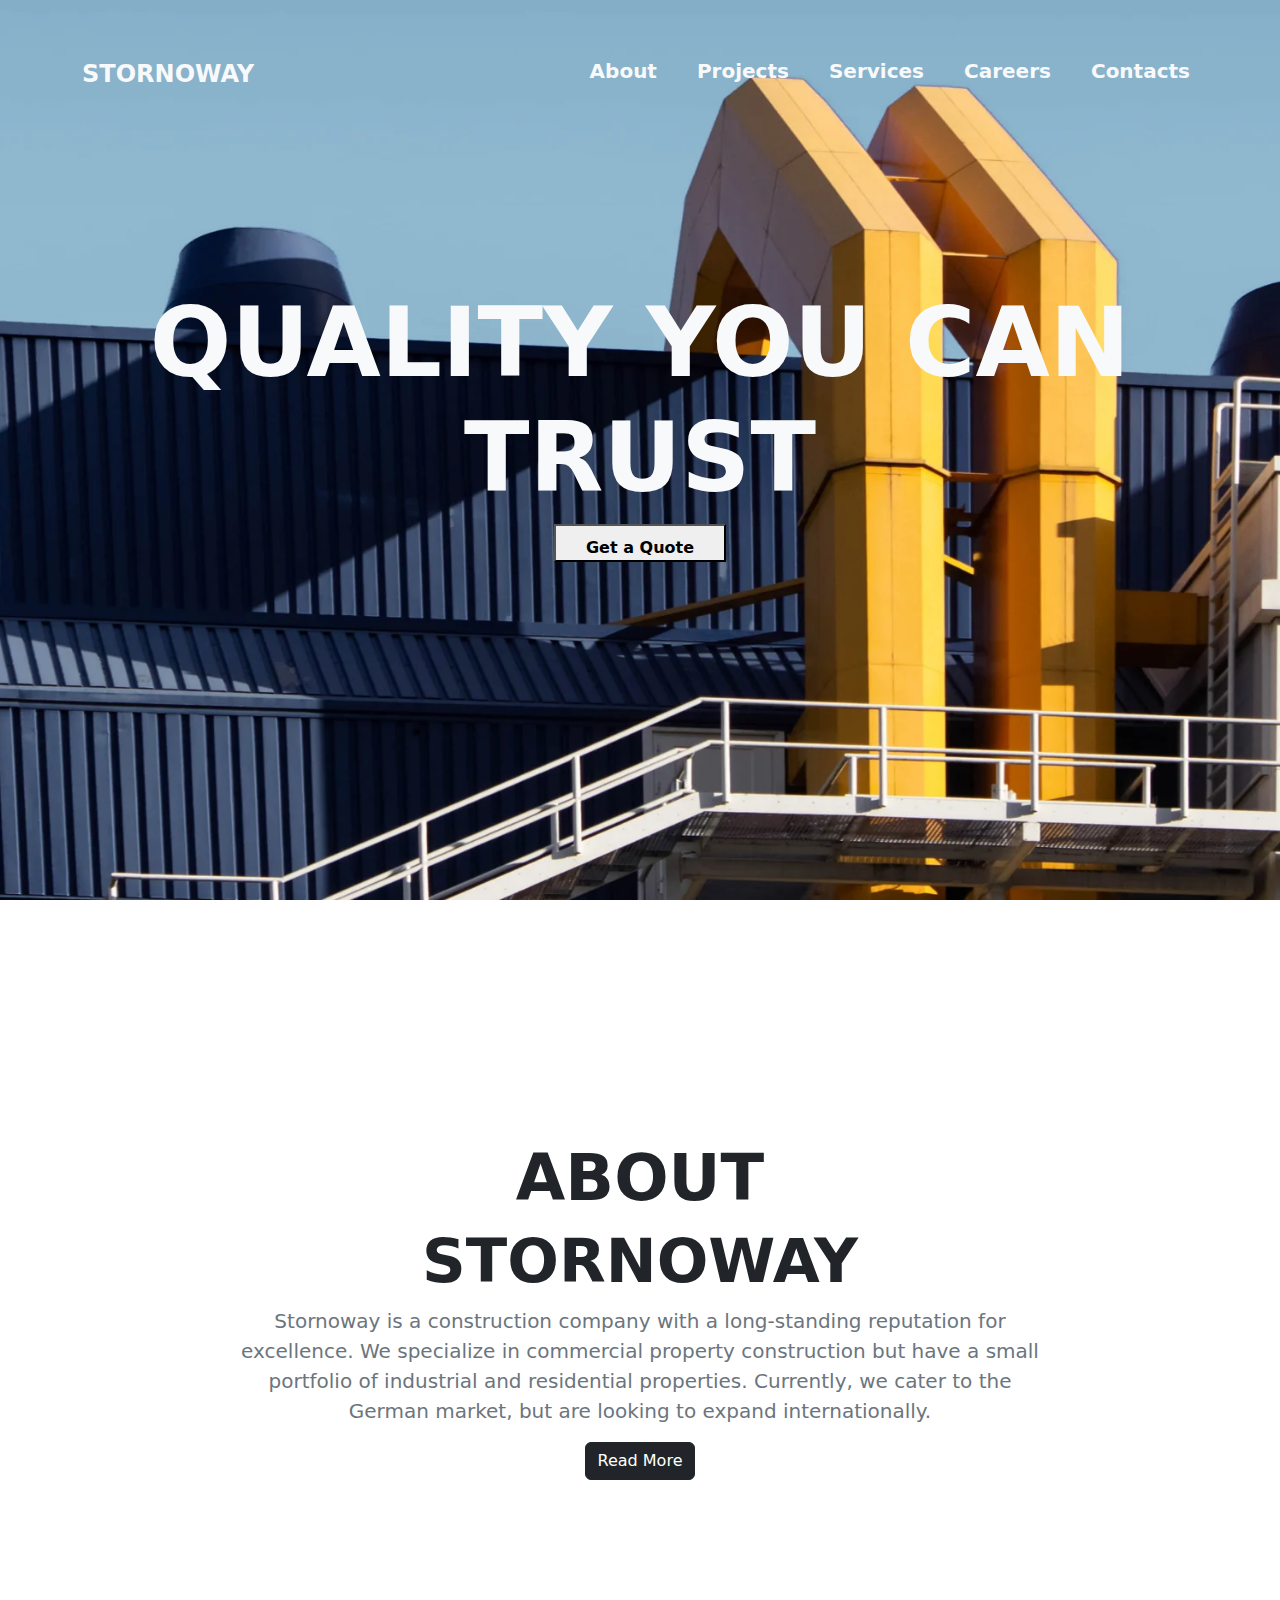
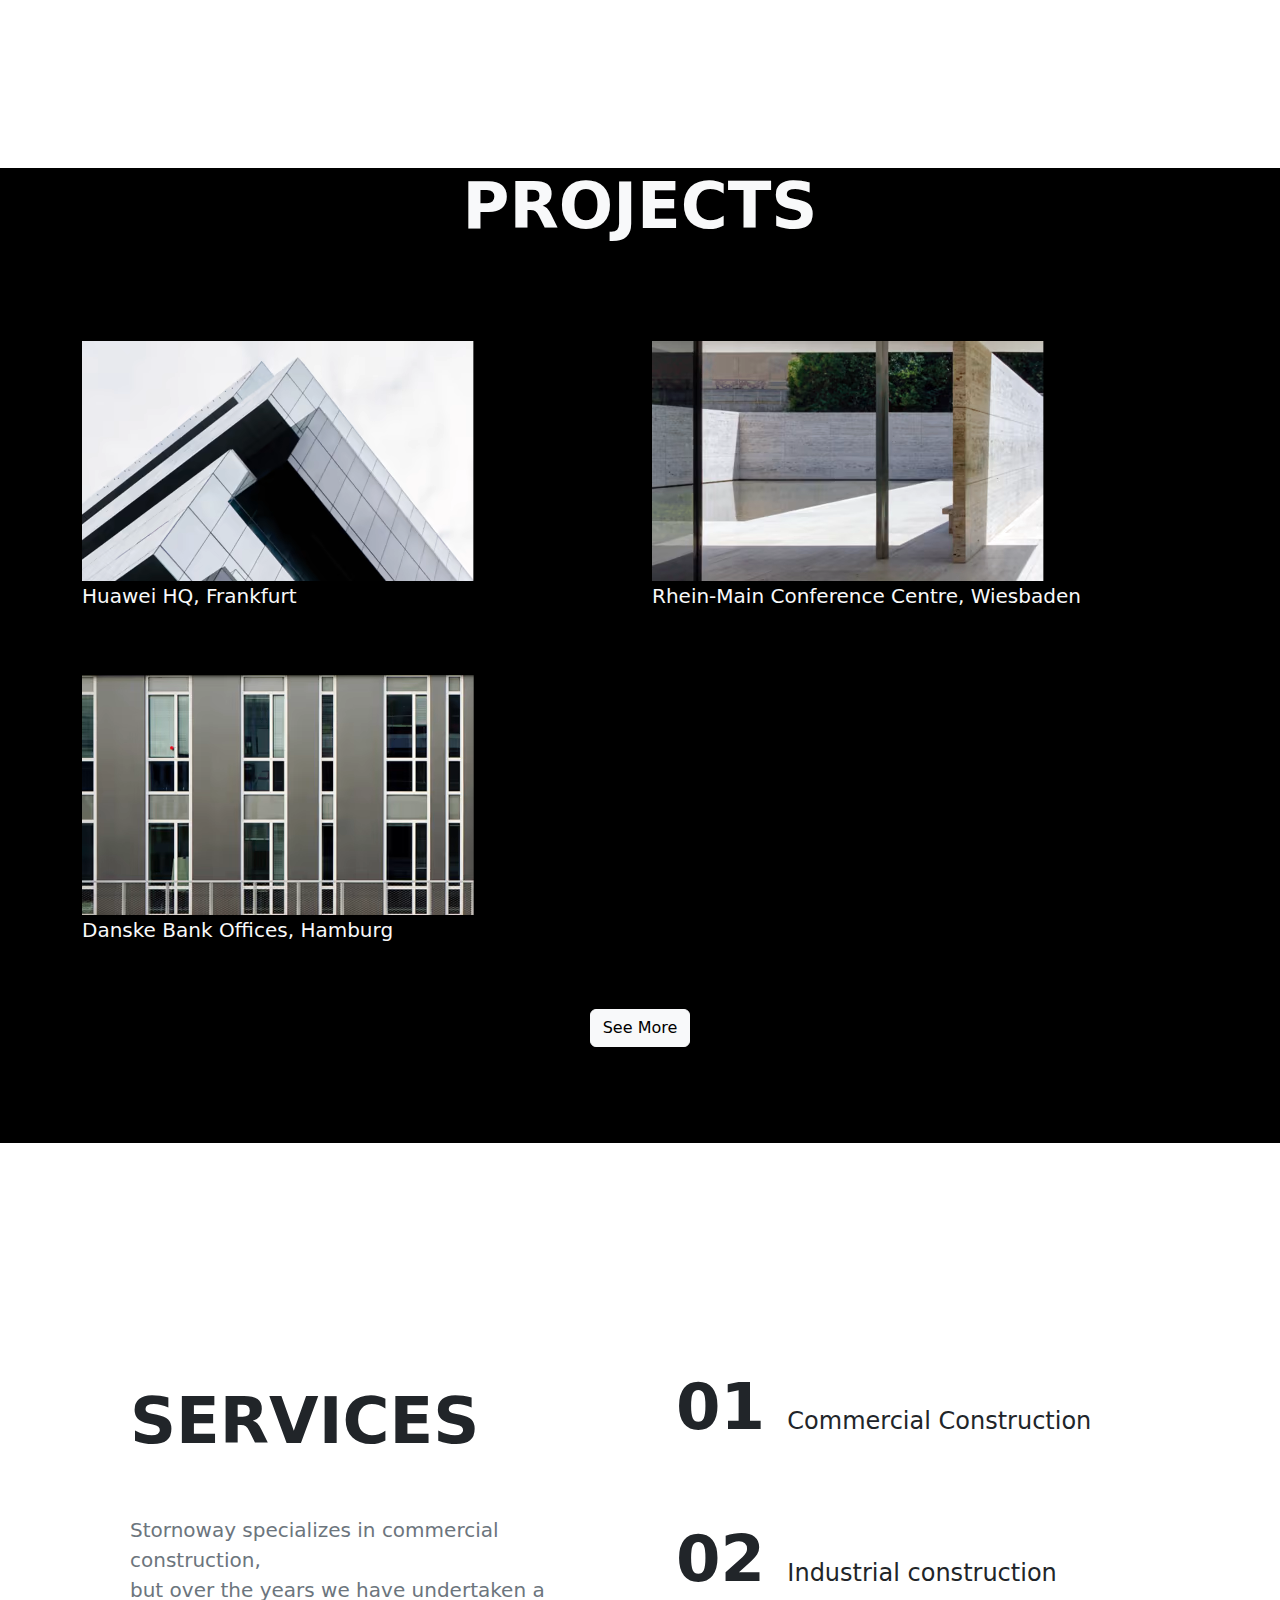
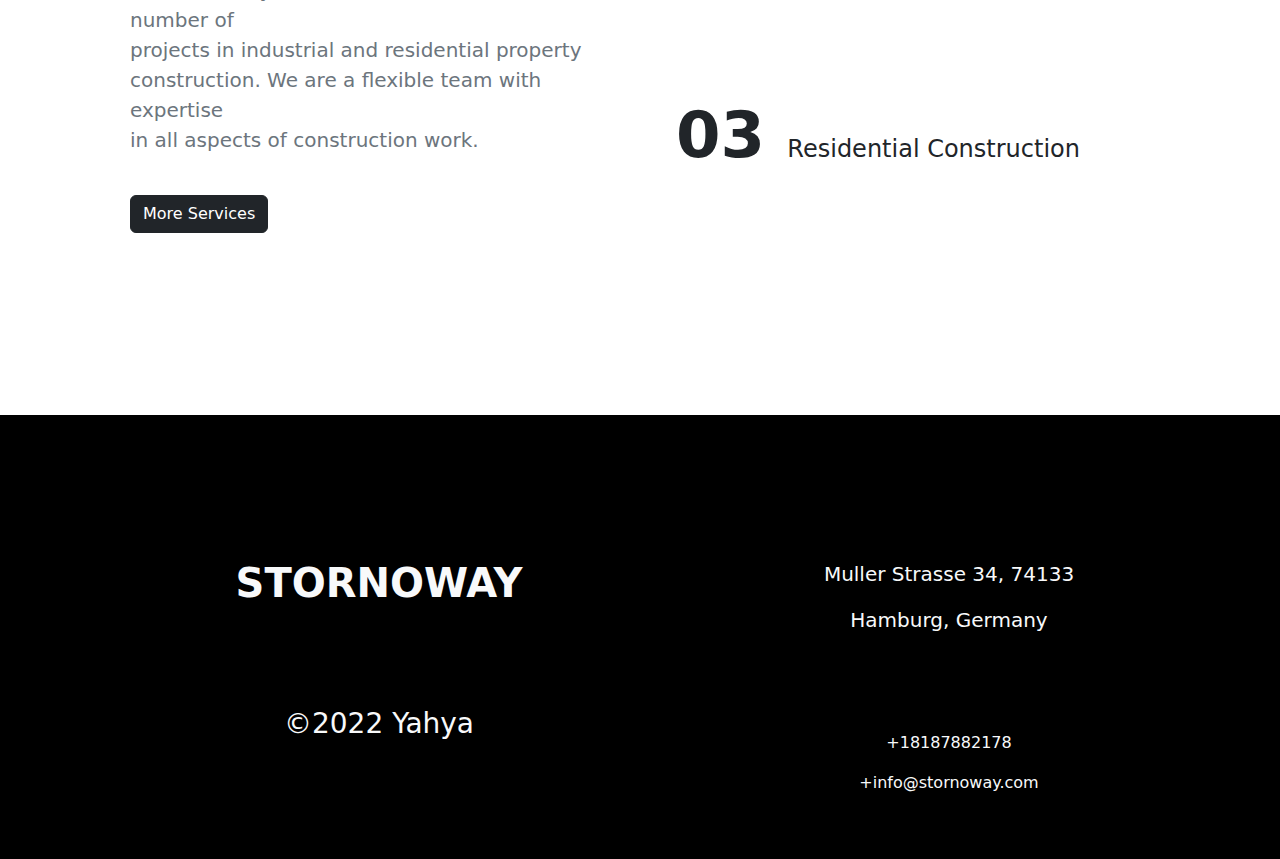
<file: index.html>
<!DOCTYPE html>
<html lang="en">
  <head>
    <meta charset="UTF-8" />
    <meta http-equiv="X-UA-Compatible" content="IE=edge" />
    <meta name="viewport" content="width=device-width, initial-scale=1.0" />
    <link rel="stylesheet" href="style.css">
    <link rel="icon" type="image/x-icon" href="/images/swfavicon.jpg" />
    <link
      rel="stylesheet"
      href="	https://cdn.jsdelivr.net/npm/bootstrap@5.2.0-beta1/dist/css/bootstrap.min.css"
    />
    <link
      rel="stylesheet"
      href="https://cdn.jsdelivr.net/npm/bootstrap-icons@1.3.0/font/bootstrap-icons.css"
    />
    <script
      src="https://code.jquery.com/jquery-3.6.0.js"
      integrity="sha256-H+K7U5CnXl1h5ywQfKtSj8PCmoN9aaq30gDh27Xc0jk="
      crossorigin="anonymous"
    ></script>
    <script defer src="script.js"></script>
    <title>Stornoway Construction</title>
  </head>
  <body>
    <div class="bg-image">
      <nav class="navbar navbar-expand-lg py-5 pb-0">
        <div class="container">
          <a href="index.html" class="navbar-brand text-light fw-bolder fs-4 pb-0"
            >STORNOWAY</a
          >

          <i
            class="bi bi-list text-light navbar-toggler pb-0"
            id="icon"
            type="button"
            data-bs-toggler="collapse"
            data-bs-target="navmenu"
          ></i>

          <div
            class="collapse navbar-collapse sm-auto justify-content-end pb-0"
            id="navmenu"
          >
            <ul class="navbar-nav sm-auto ">
              <li class="nav-item">
                <a
                  href="about.html"
                  class="nav-link active ms-4 text-light fw-semibold fs-5 pb-0"
                  >About</a
                >
              </li>

              <li class="nav-item">
                <a
                  href="projects.html"
                  class="nav-link active ms-4 text-light text-light fw-semibold fs-5 pb-0"
                  >Projects</a
                >
              </li>

              <li class="nav-item">
                <a
                  href="services.html"
                  class="nav-link active ms-4 text-light text-light fw-semibold fs-5 pb-0"
                  >Services</a
                >
              </li>

              <li class="nav-item">
                <a
                  href="careers.html"
                  class="nav-link active ms-4 text-light text-light fw-semibold fs-5 pb-0"
                  >Careers</a
                >
              </li>

              <li class="nav-item">
                <a
                  href="contuct.html"
                  class="nav-link active ms-4 text-light text-light fw-semibold fs-5"
                  >Contacts</a
                >
              </li>
            </ul>
          </div>
        </div>
      </nav>

      <div class="mt-5 py-5 pb-0">
        <h1 class="fw-bold mt-5 py-5 text-center text-light pb-0" style="font-size: 6rem;"> QUALITY YOU CAN TRUST</h1>
      </div>
      <div class="text-center">
        <button class=" btn-light fw-bold pb-0" style="padding: 10px 30px; ">Get a Quote</button>
      </div>
    </div>

    <section class="py-5 mt-5 text-center ">
      <div class="container sm-auto">
        <div class="py-5">
        <div class="py-5 mt-5">
          <h1 class="fw-bolder" style="font-size: 4rem">ABOUT</h1>
          <h1 class="fw-bolder" style="font-size: 3.8rem">STORNOWAY</h1>

          <p class="fs-5 text-secondary">
            Stornoway is a construction company with a long-standing reputation
            for <br />
            excellence. We specialize in commercial property construction but
            have a small <br />
            portfolio of industrial and residential properties. Currently, we
            cater to the <br />
            German market, but are looking to expand internationally.
          </p>
          <button class="btn btn-dark">Read More</button>
          <div class="py-5 mt-5"></div>
        </div>
      </div>
    </section>

    <section class="bg-black pb-5">
      <div class="container sm-auto pb-5">
        <h1 class="fw-bold text-center text-light" style="font-size: 4rem">
          PROJECTS
        </h1>
        <div class="row sm-auto pb-5 mt-5">
          <div class="col mt-5">
            <img src="/images/project1.avif" alt="" />
            <p class="fs-5 text-light">Huawei HQ, Frankfurt</p>
          </div>

          <div class="col mt-5">
            <img src="/images/project2.avif" alt="" />
            <p class="fs-5 text-light">Rhein-Main Conference Centre, Wiesbaden</p>
          </div>

          <div class="col mt-5">
            <img src="/images/project3.avif" alt="" />
              <p class="fs-5 text-light">Danske Bank Offices, Hamburg</p>
          </div>
        </div>

        <div class="text-center">
          <button class="btn btn-light">See More</button>
        </div>
      </div>
    </section>

    <section class="py-5">
      <div class="container py-5">
        <div class="row py-5">
          <div class="col">
            <h1 class="fw-bold py-5 mt-5 ms-5" style="font-size: 4rem;">SERVICES</h1>
            <p class="fs-5 text-secondary ms-5">
              Stornoway specializes in commercial construction, <br>
               but over the years we have undertaken a number of <br>
                projects in industrial and residential property <br>
                 construction. We are a flexible team with expertise <br>
                  in all aspects of construction work.
            </p>
            <button class="btn btn-dark ms-5 mt-4">More Services</button>
          </div>

          <div class="col py-5 mt-4 ms-5">
            <p class="fw-bold " style="font-size: 4rem;">01 <span class="fs-4 fw-normal">Commercial Construction</span></p>
            <p class="fw-bold mt-5  py-2" style="font-size: 4rem;">02 <span class="fs-4 fw-normal">Industrial construction</span></p>
            <p class="fw-bold mt-5 py-4 " style="font-size: 4rem;">03 <span class="fs-4 fw-normal">Residential Construction</span></p>
          </div>
        </div>
      </div>
    </section>

    <footer class="page-footer pt-5 bg-black pb-5">
      <div class="container text-center text-md-left">
        <div class="row">
          <div class="col">
            <h1 class="fw-bold ms-5 text-light pt-5 mt-5">STORNOWAY</h1>
            <p class="pt-5 mt-5 text-light ms-5 fs-3 fw-lighter">&copy;2022 Yahya</p>
          </div>

          <div class="col md-6 mt-md-0 mt-3">
            <div class="ms-5">
                      <p class="fs-5 fw-lighter py-5 mt-5 pb-0 text-light">Muller Strasse 34, 74133</p>
                        <p class="fs-5 fw-lighter text-light"> Hamburg, Germany</p>

                        <p class="mt-5 pt-5 text-light"> +18187882178</p>
                        <p class="text-light"> +info@stornoway.com</p>
                      </div>
                    </div>
                   </div>
                  </div>
                 </footer>
  </body>
</html>
</file>
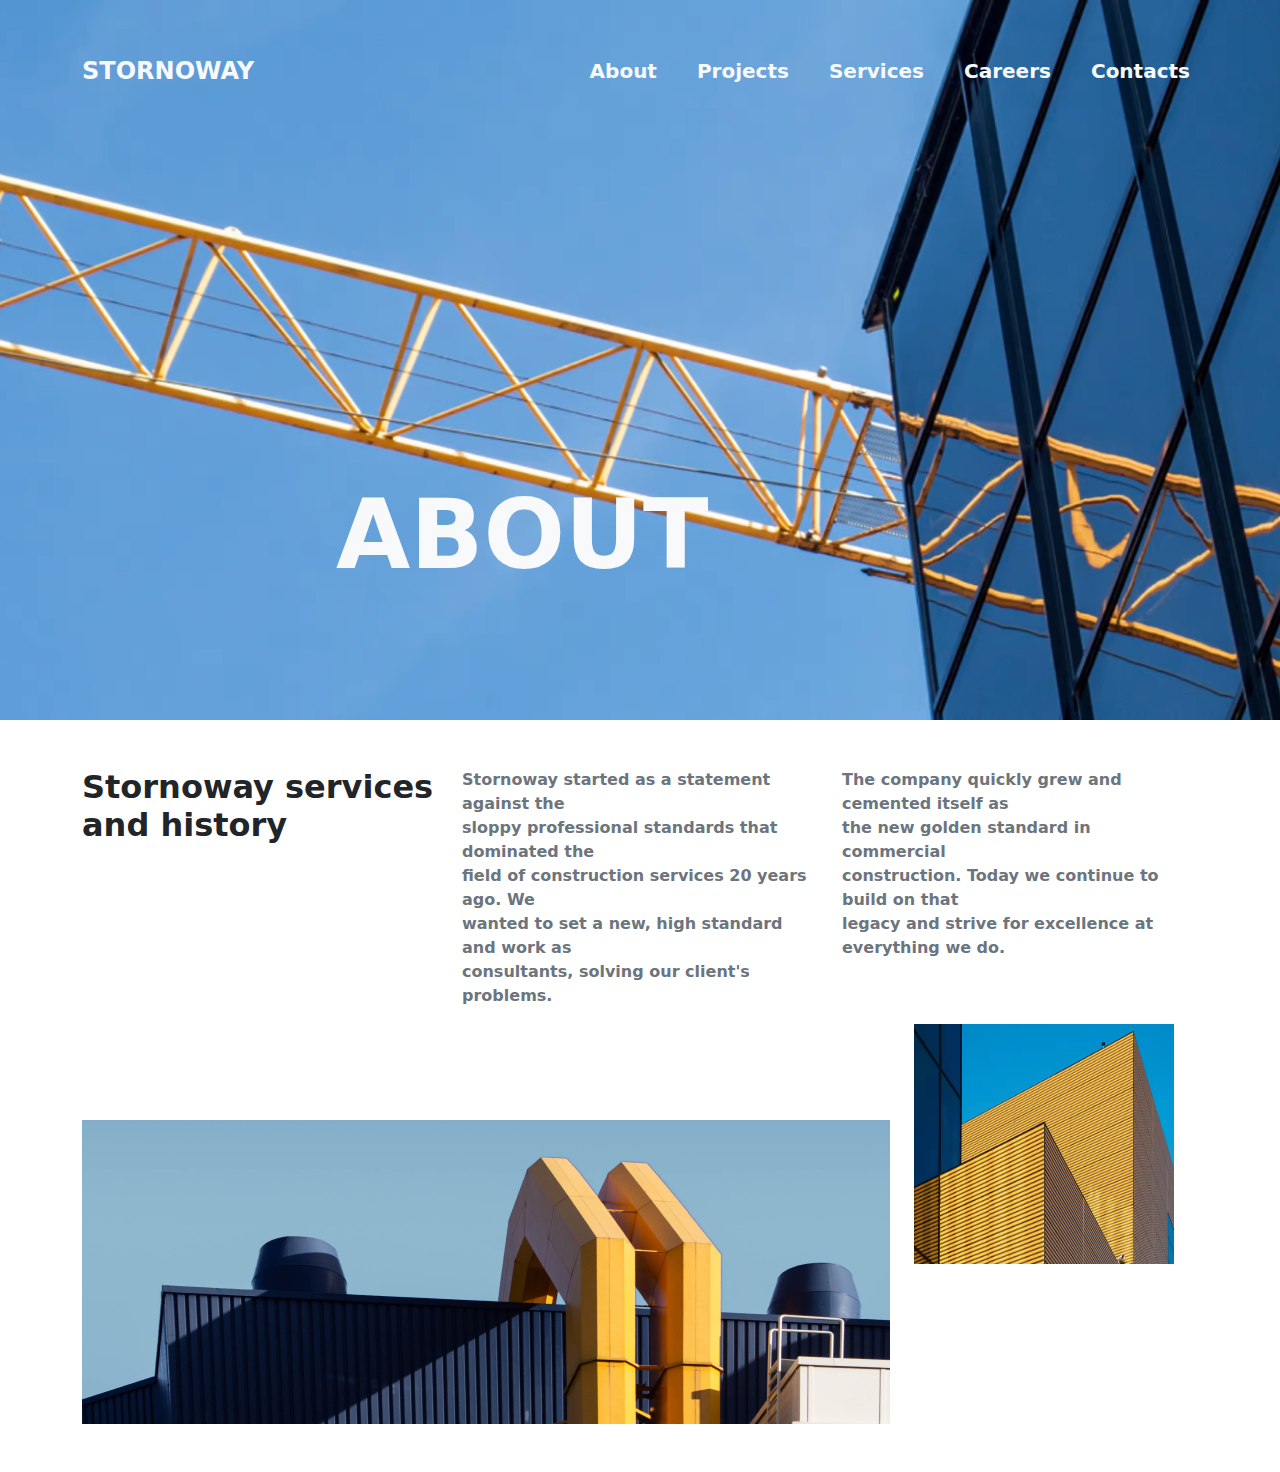
<file: about.html>
<!DOCTYPE html>
<html lang="en">
  <head>
    <meta charset="UTF-8" />
    <meta http-equiv="X-UA-Compatible" content="IE=edge" />
    <meta name="viewport" content="width=device-width, initial-scale=1.0" />
    <link rel="stylesheet" href="style.css" />
    <link rel="icon" type="image/x-icon" href="/images/swfavicon.jpg" />
    <link
      rel="stylesheet"
      href="	https://cdn.jsdelivr.net/npm/bootstrap@5.2.0-beta1/dist/css/bootstrap.min.css"
    />
    <link
      rel="stylesheet"
      href="https://cdn.jsdelivr.net/npm/bootstrap-icons@1.3.0/font/bootstrap-icons.css"
    />
    <script
      src="https://code.jquery.com/jquery-3.6.0.js"
      integrity="sha256-H+K7U5CnXl1h5ywQfKtSj8PCmoN9aaq30gDh27Xc0jk="
      crossorigin="anonymous"
    ></script>
    <script defer src="script.js"></script>
    <title>Stornoway Construction</title>
  </head>
  <body>
    <div class="about-bg">
      <nav class="navbar navbar-expand-lg py-5 pb-0">
        <div class="container">
          <a href="index.html" class="navbar-brand text-light fw-bolder fs-4"
            >STORNOWAY</a
          >

          <i
            class="bi bi-list text-light navbar-toggler"
            id="icon"
            type="button"
            data-bs-toggler="collapse"
            data-bs-target="navmenu"
          ></i>

          <div
            class="collapse navbar-collapse sm-auto justify-content-end pb-0"
            id="navmenu"
          >
            <ul class="navbar-nav sm-auto pb-0">
              <li class="nav-item">
                <a
                  href="about.html"
                  class="nav-link active ms-4 text-light fw-semibold fs-5"
                  >About</a
                >
              </li>

              <li class="nav-item">
                <a
                  href="#"
                  class="nav-link active ms-4 text-light text-light fw-semibold fs-5"
                  >Projects</a
                >
              </li>

              <li class="nav-item">
                <a
                  href="#"
                  class="nav-link active ms-4 text-light text-light fw-semibold fs-5"
                  >Services</a
                >
              </li>

              <li class="nav-item">
                <a
                  href="#"
                  class="nav-link active ms-4 text-light text-light fw-semibold fs-5"
                  >Careers</a
                >
              </li>

              <li class="nav-item">
                <a
                  href="#"
                  class="nav-link active ms-4 text-light text-light fw-semibold fs-5"
                  >Contacts</a
                >
              </li>
            </ul>
          </div>
        </div>
      </nav>

      <div class="py-5 mt-5 pb-0 ms-5">
        <div class="py-5 mt-5 pb-0 ms-5">
          <div class="py-5 mt-5 pb-0 ms-5">
            <div class="py-5 mt-5 pb-0 ms-5">
              <div class="ms-5">
                <div class="ms-5">
                  <h1
                    class="fw-bold mb-2 text-light ms-5"
                    style="font-size: 6rem"
                  >
                    ABOUT
                  </h1>
                </div>
              </div>
            </div>
          </div>
        </div>
      </div>
    </div>

    <section class="py-5 sm-auto">
      <div class="container">
        <div class="row">
          <div class="col">
            <h1 class="fw-bold fs-2">
              Stornoway services <br />
              and history
            </h1>
          </div>

          <div class="col">
            <p class="fs-6 fw-bold text-secondary">
              Stornoway started as a statement against the <br />
              sloppy professional standards that dominated the <br />
              field of construction services 20 years ago. We <br />
              wanted to set a new, high standard and work as <br />
              consultants, solving our client's problems.
            </p>
          </div>

          <div class="col">
            <p class="fs-6 fw-bold text-secondary">
              The company quickly grew and cemented itself as <br />
              the new golden standard in commercial <br />
              construction. Today we continue to build on that <br />
              legacy and strive for excellence at everything we do.
            </p>
          </div>

          <div class="row">
            <div class="col mt-5">
              <img src="/images/aboutservice1.webp" alt="" class="mt-5" />
            </div>
            <div class="col">
              <img
                src="/images/aboutservice2.avif"
                alt=""
                class="aboutservices"
              />
            </div>
          </div>
        </div>
      </div>
    </section>
  </body>
</html>
</file>
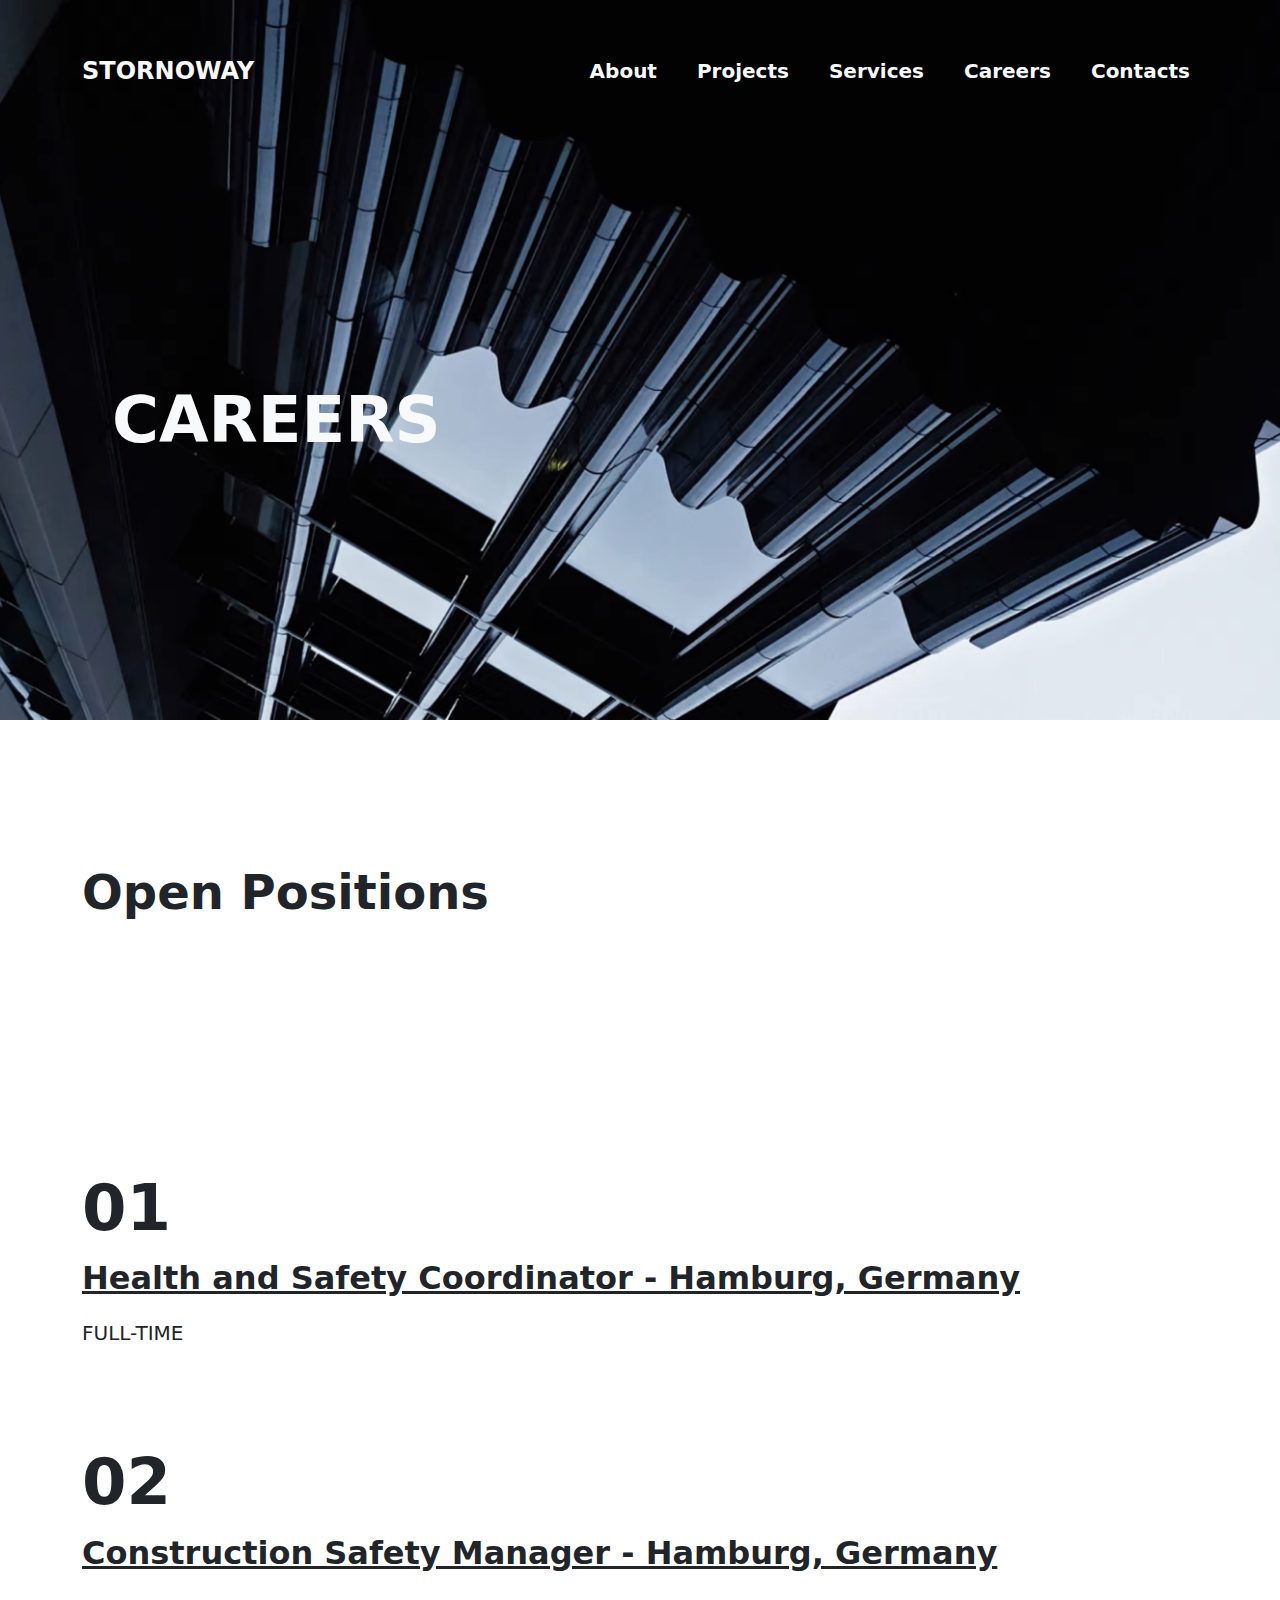
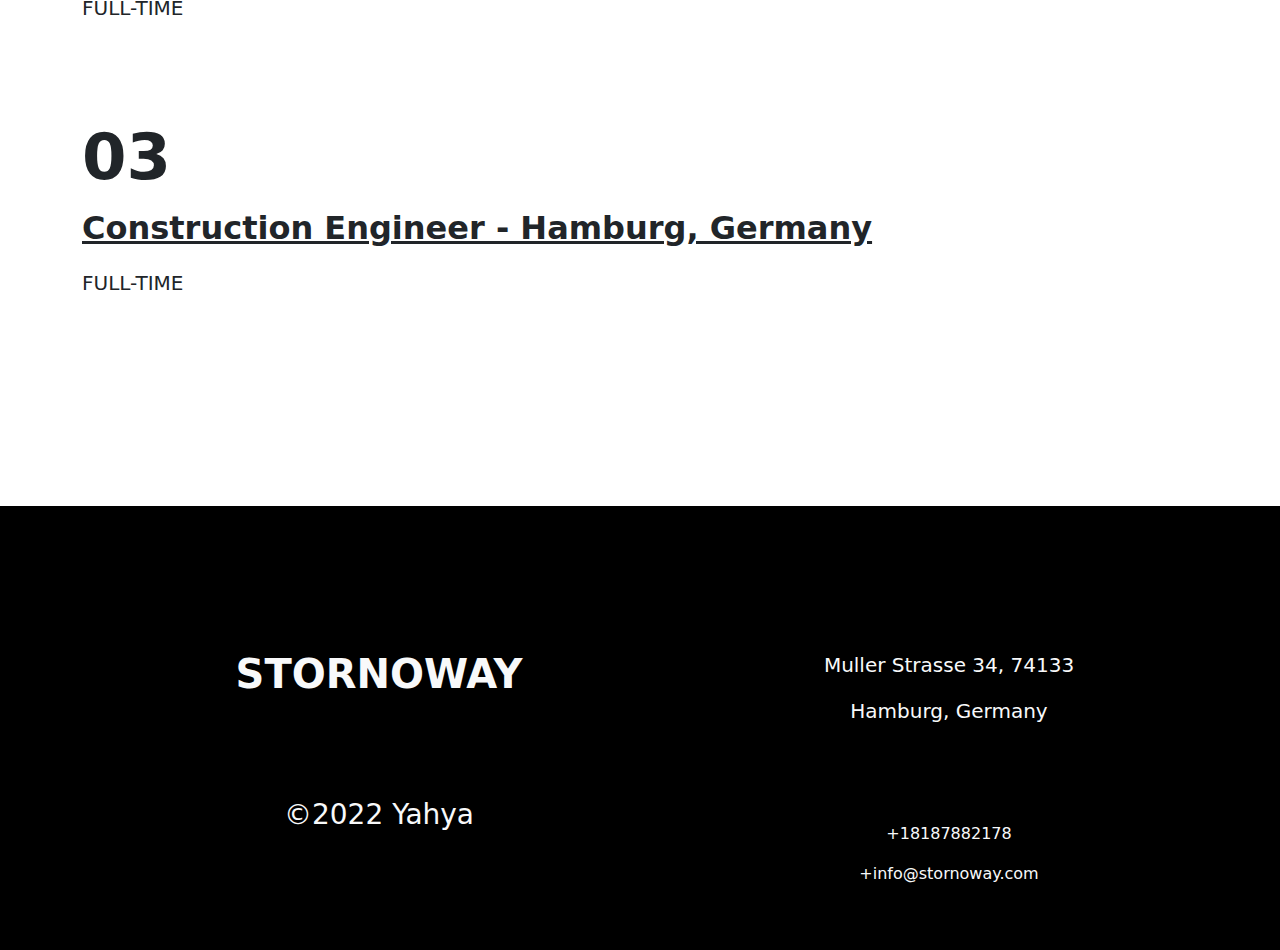
<file: careers.html>
<!DOCTYPE html>
<html lang="en">
  <head>
    <meta charset="UTF-8" />
    <meta http-equiv="X-UA-Compatible" content="IE=edge" />
    <meta name="viewport" content="width=device-width, initial-scale=1.0" />
    <link rel="stylesheet" href="style.css" />
    <link rel="icon" type="image/x-icon" href="/images/swfavicon.jpg" />
    <link
      rel="stylesheet"
      href="	https://cdn.jsdelivr.net/npm/bootstrap@5.2.0-beta1/dist/css/bootstrap.min.css"
    />
    <link
      rel="stylesheet"
      href="https://cdn.jsdelivr.net/npm/bootstrap-icons@1.3.0/font/bootstrap-icons.css"
    />
    <script
      src="https://code.jquery.com/jquery-3.6.0.js"
      integrity="sha256-H+K7U5CnXl1h5ywQfKtSj8PCmoN9aaq30gDh27Xc0jk="
      crossorigin="anonymous"
    ></script>
    <script defer src="script.js"></script>
    <title>Stornoway Construction</title>
  </head>
  <body>
    <div class="careers-bg">
      <nav class="navbar navbar-expand-lg py-5 pb-0">
        <div class="container">
          <a href="index.html" class="navbar-brand text-light fw-bolder fs-4"
            >STORNOWAY</a
          >

          <i
            class="bi bi-list text-light navbar-toggler"
            id="icon"
            type="button"
            data-bs-toggler="collapse"
            data-bs-target="navmenu"
          ></i>

          <div
            class="collapse navbar-collapse sm-auto justify-content-end pb-0"
            id="navmenu"
          >
            <ul class="navbar-nav sm-auto pb-0">
              <li class="nav-item">
                <a
                  href="about.html"
                  class="nav-link active ms-4 text-light fw-semibold fs-5"
                  >About</a
                >
              </li>

              <li class="nav-item">
                <a
                  href="projects.html"
                  class="nav-link active ms-4 text-light text-light fw-semibold fs-5"
                  >Projects</a
                >
              </li>

              <li class="nav-item">
                <a
                  href="services.html"
                  class="nav-link active ms-4 text-light text-light fw-semibold fs-5"
                  >Services</a
                >
              </li>

              <li class="nav-item">
                <a
                  href="careers.html"
                  class="nav-link active ms-4 text-light text-light fw-semibold fs-5"
                  >Careers</a
                >
              </li>

              <li class="nav-item">
                <a
                  href="contuct.html"
                  class="nav-link active ms-4 text-light text-light fw-semibold fs-5"
                  >Contacts</a
                >
              </li>
            </ul>
          </div>
        </div>
      </nav>

      <div class="ms-5 py-5 mt-5">
        <div class="py-5 mt-5 ms-3">
          <h1 class="fw-bold ms-5 text-light py-5 mt-5" style="font-size: 4rem">
            CAREERS
          </h1>
        </div>
      </div>
    </div>

    <div class="py-5 mt-5">
      <div class="container mt-5">
        <h1 class="fw-bold" style="font-size: 3rem">Open Positions</h1>
      </div>
    </div>

    <section class="py-5 mt-5">
      <div class="container py-5">
        <div class="py-5">
          <h1 class="fw-bold" style="font-size: 4rem">01</h1>
          <p
            class="fw-bold"
            style="font-size: 2rem; text-decoration: underline"
          >
            Health and Safety Coordinator - Hamburg, Germany
          </p>
          <p class="fs-5 text-dark">FULL-TIME</p>

          <h1 class="fw-bold pt-5 mt-5" style="font-size: 4rem">02</h1>
          <p
            class="fw-bold"
            style="font-size: 2rem; text-decoration: underline"
          >
            Construction Safety Manager - Hamburg, Germany
          </p>
          <p class="fs-5 text-dark">FULL-TIME</p>

          <h1 class="fw-bold pt-5 mt-5" style="font-size: 4rem">03</h1>
          <p
            class="fw-bold"
            style="font-size: 2rem; text-decoration: underline"
          >
            Construction Engineer - Hamburg, Germany
          </p>
          <p class="fs-5 text-dark">FULL-TIME</p>
        </div>
      </div>
    </section>

    <footer class="page-footer pt-5 bg-black pb-5 mt-5">
      <div class="container text-center text-md-left">
        <div class="row">
          <div class="col">
            <h1 class="fw-bold ms-5 text-light pt-5 mt-5">STORNOWAY</h1>
            <p class="pt-5 mt-5 text-light ms-5 fs-3 fw-lighter">
              &copy;2022 Yahya
            </p>
          </div>

          <div class="col md-6 mt-md-0 mt-3">
            <div class="ms-5">
              <p class="fs-5 fw-lighter py-5 mt-5 pb-0 text-light">
                Muller Strasse 34, 74133
              </p>
              <p class="fs-5 fw-lighter text-light">Hamburg, Germany</p>

              <p class="mt-5 pt-5 text-light">+18187882178</p>
              <p class="text-light">+info@stornoway.com</p>
            </div>
          </div>
        </div>
      </div>
    </footer>
  </body>
</html>
</file>
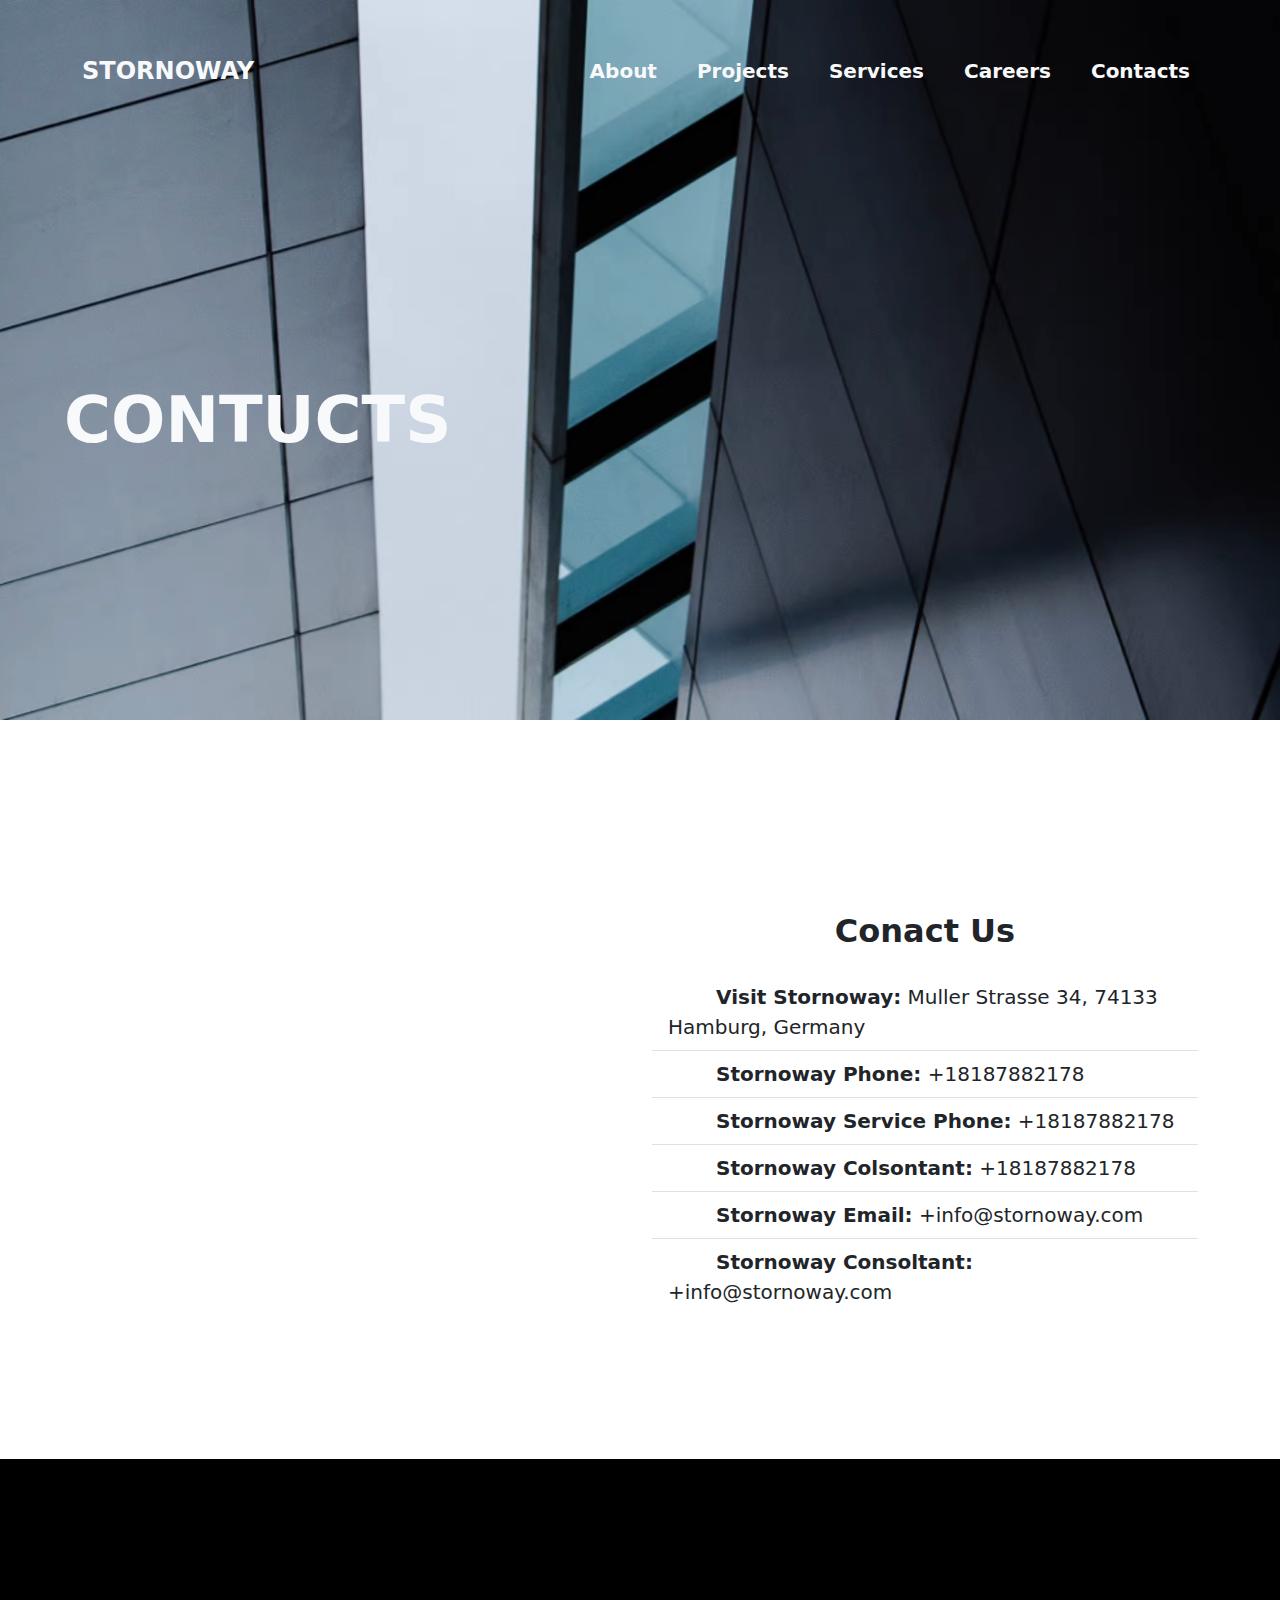
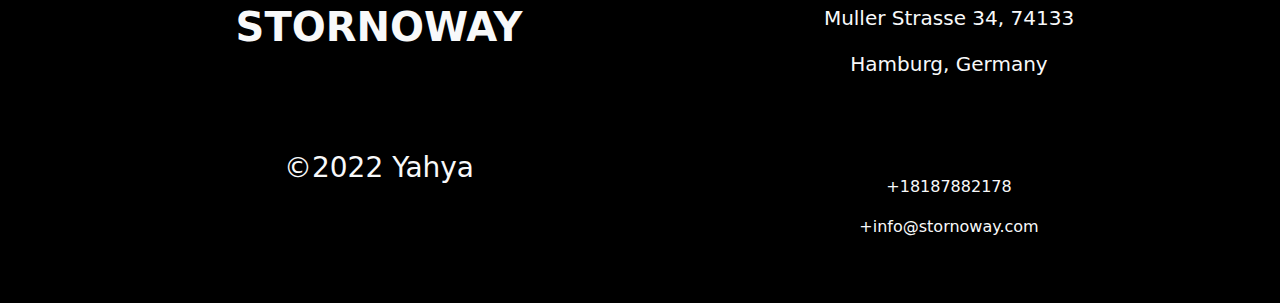
<file: contuct.html>
<!DOCTYPE html>
<html lang="en">
  <head>
    <meta charset="UTF-8" />
    <meta http-equiv="X-UA-Compatible" content="IE=edge" />
    <meta name="viewport" content="width=device-width, initial-scale=1.0" />
    <link rel="stylesheet" href="style.css" />
    <link rel="icon" type="image/x-icon" href="/images/swfavicon.jpg" />
    <link
      rel="stylesheet"
      href="	https://cdn.jsdelivr.net/npm/bootstrap@5.2.0-beta1/dist/css/bootstrap.min.css"
    />
    <link
      rel="stylesheet"
      href="https://cdn.jsdelivr.net/npm/bootstrap-icons@1.3.0/font/bootstrap-icons.css"
    />
    <link
      href="https://api.mapbox.com/mapbox-gl-js/v2.9.1/mapbox-gl.css"
      rel="stylesheet"
    />

    <script
      src="https://code.jquery.com/jquery-3.6.0.js"
      integrity="sha256-H+K7U5CnXl1h5ywQfKtSj8PCmoN9aaq30gDh27Xc0jk="
      crossorigin="anonymous"
    ></script>
    <script defer src="script.js"></script>
    <title>Stornoway Construction</title>
  </head>
  <body>
    <div class="contuct-bg">
      <nav class="navbar navbar-expand-lg py-5 pb-0">
        <div class="container">
          <a href="index.html" class="navbar-brand text-light fw-bolder fs-4"
            >STORNOWAY</a
          >

          <i
            class="bi bi-list text-light navbar-toggler"
            id="icon"
            type="button"
            data-bs-toggler="collapse"
            data-bs-target="navmenu"
          ></i>

          <div
            class="collapse navbar-collapse sm-auto justify-content-end pb-0"
            id="navmenu"
          >
            <ul class="navbar-nav sm-auto pb-0">
              <li class="nav-item">
                <a
                  href="about.html"
                  class="nav-link active ms-4 text-light fw-semibold fs-5"
                  >About</a
                >
              </li>

              <li class="nav-item">
                <a
                  href="projects.html"
                  class="nav-link active ms-4 text-light text-light fw-semibold fs-5"
                  >Projects</a
                >
              </li>

              <li class="nav-item">
                <a
                  href="services.html"
                  class="nav-link active ms-4 text-light text-light fw-semibold fs-5"
                  >Services</a
                >
              </li>

              <li class="nav-item">
                <a
                  href="careers.html"
                  class="nav-link active ms-4 text-light text-light fw-semibold fs-5"
                  >Careers</a
                >
              </li>

              <li class="nav-item">
                <a
                  href="contuct.html"
                  class="nav-link active ms-4 text-light text-light fw-semibold fs-5"
                  >Contacts</a
                >
              </li>
            </ul>
          </div>
        </div>
      </nav>

      <div class="ms-3 py-5 mt-5">
        <div class="py-5 mt-5">
          <h1
            class="fw-bold ms-5 text-light py-5 mt-5 sm-auto"
            style="font-size: 4rem"
          >
            CONTUCTS
          </h1>
        </div>
      </div>
    </div>

    <section class="py-5 mt-5">
      <div class="container py-5 mt-5">
        <div class="row g-4">
          <div class="col-md">
            <div id="map"></div>
          </div>
          <div class="col-md">
            <h2 class="text-center mb-4 fw-bold">Conact Us</h2>
            <ul class="list-group list-group-flush lead">
              <li class="list-group-item">
                <span class="fw-bold ms-5">Visit Stornoway:</span>
                Muller Strasse 34, 74133 Hamburg, Germany
              </li>
              <li class="list-group-item">
                <span class="fw-bold ms-5">Stornoway Phone:</span>
                +18187882178
              </li>

              <li class="list-group-item">
                <span class="fw-bold ms-5">Stornoway Service Phone:</span>
                +18187882178
              </li>

              <li class="list-group-item">
                <span class="fw-bold ms-5">Stornoway Colsontant:</span>
                +18187882178
              </li>

              <li class="list-group-item">
                <span class="fw-bold ms-5">Stornoway Email:</span>
                +info@stornoway.com
              </li>

              <li class="list-group-item">
                <span class="fw-bold ms-5">Stornoway Consoltant:</span>
                +info@stornoway.com
              </li>
            </ul>
          </div>
        </div>
      </div>
    </section>

    <footer class="page-footer pt-5 bg-black pb-5 mt-5">
      <div class="container text-center text-md-left">
        <div class="row">
          <div class="col">
            <h1 class="fw-bold ms-5 text-light pt-5 mt-5">STORNOWAY</h1>
            <p class="pt-5 mt-5 text-light ms-5 fs-3 fw-lighter">
              &copy;2022 Yahya
            </p>
          </div>

          <div class="col md-6 mt-md-0 mt-3">
            <div class="ms-5">
              <p class="fs-5 fw-lighter py-5 mt-5 pb-0 text-light">
                Muller Strasse 34, 74133
              </p>
              <p class="fs-5 fw-lighter text-light">Hamburg, Germany</p>

              <p class="mt-5 pt-5 text-light">+18187882178</p>
              <p class="text-light">+info@stornoway.com</p>
            </div>
          </div>
        </div>
      </div>
    </footer>

    <script src="	https://cdn.jsdelivr.net/npm/bootstrap@5.2.0-beta1/dist/js/bootstrap.bundle.min.js"></script>
    <script src="https://api.mapbox.com/mapbox-gl-js/v2.8.1/mapbox-gl.js"></script>
    <script>
      mapboxgl.accessToken =
        "pk.eyJ1IjoieWFoeWFjb2RlcyIsImEiOiJjbDVzY29uczMwYWh1M2NteDU4OHlpYjdmIn0.6TfvWqUJMHcR4mah6Mv9SA";
      var map = new mapboxgl.Map({
        container: "map",
        style: "mapbox://styles/mapbox/streets-v11",
        center: [-71.060982, 42.35725],
        zomm: 18,
      });
    </script>
  </body>
</html>
</file>
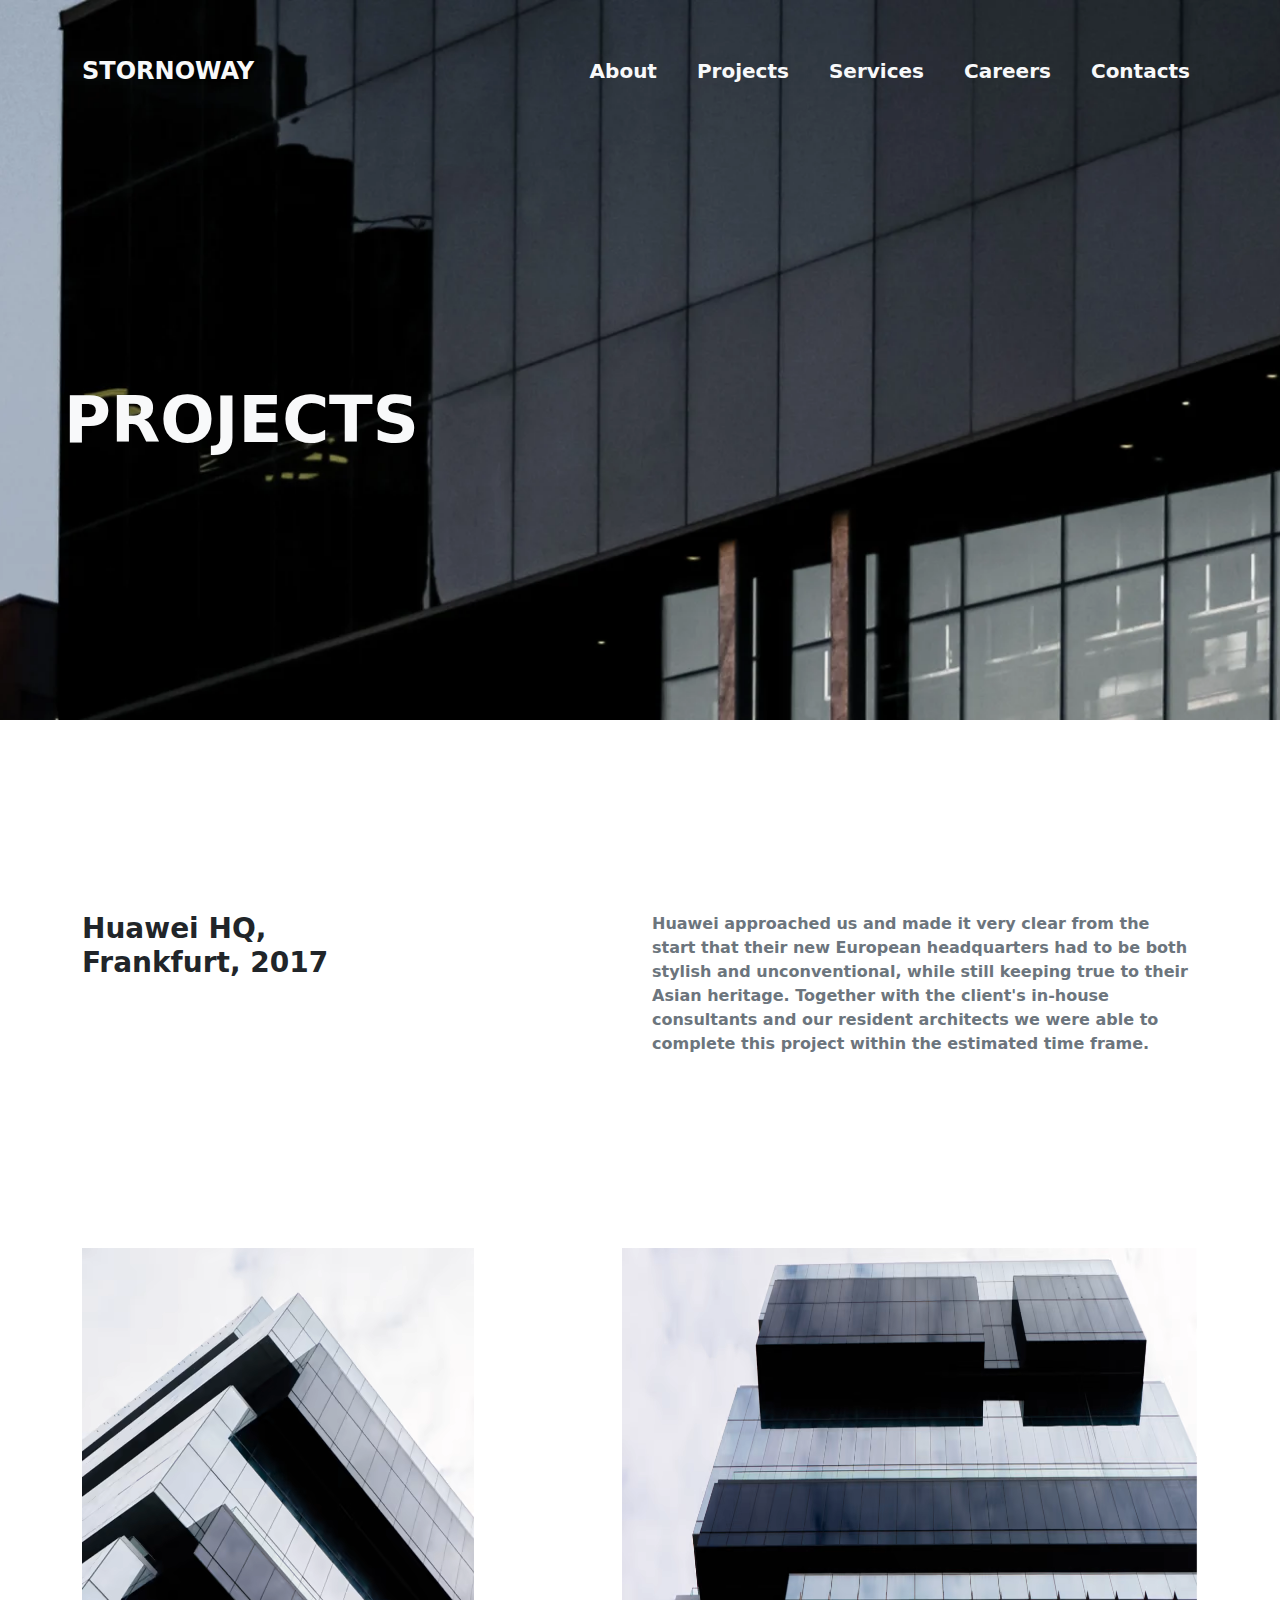
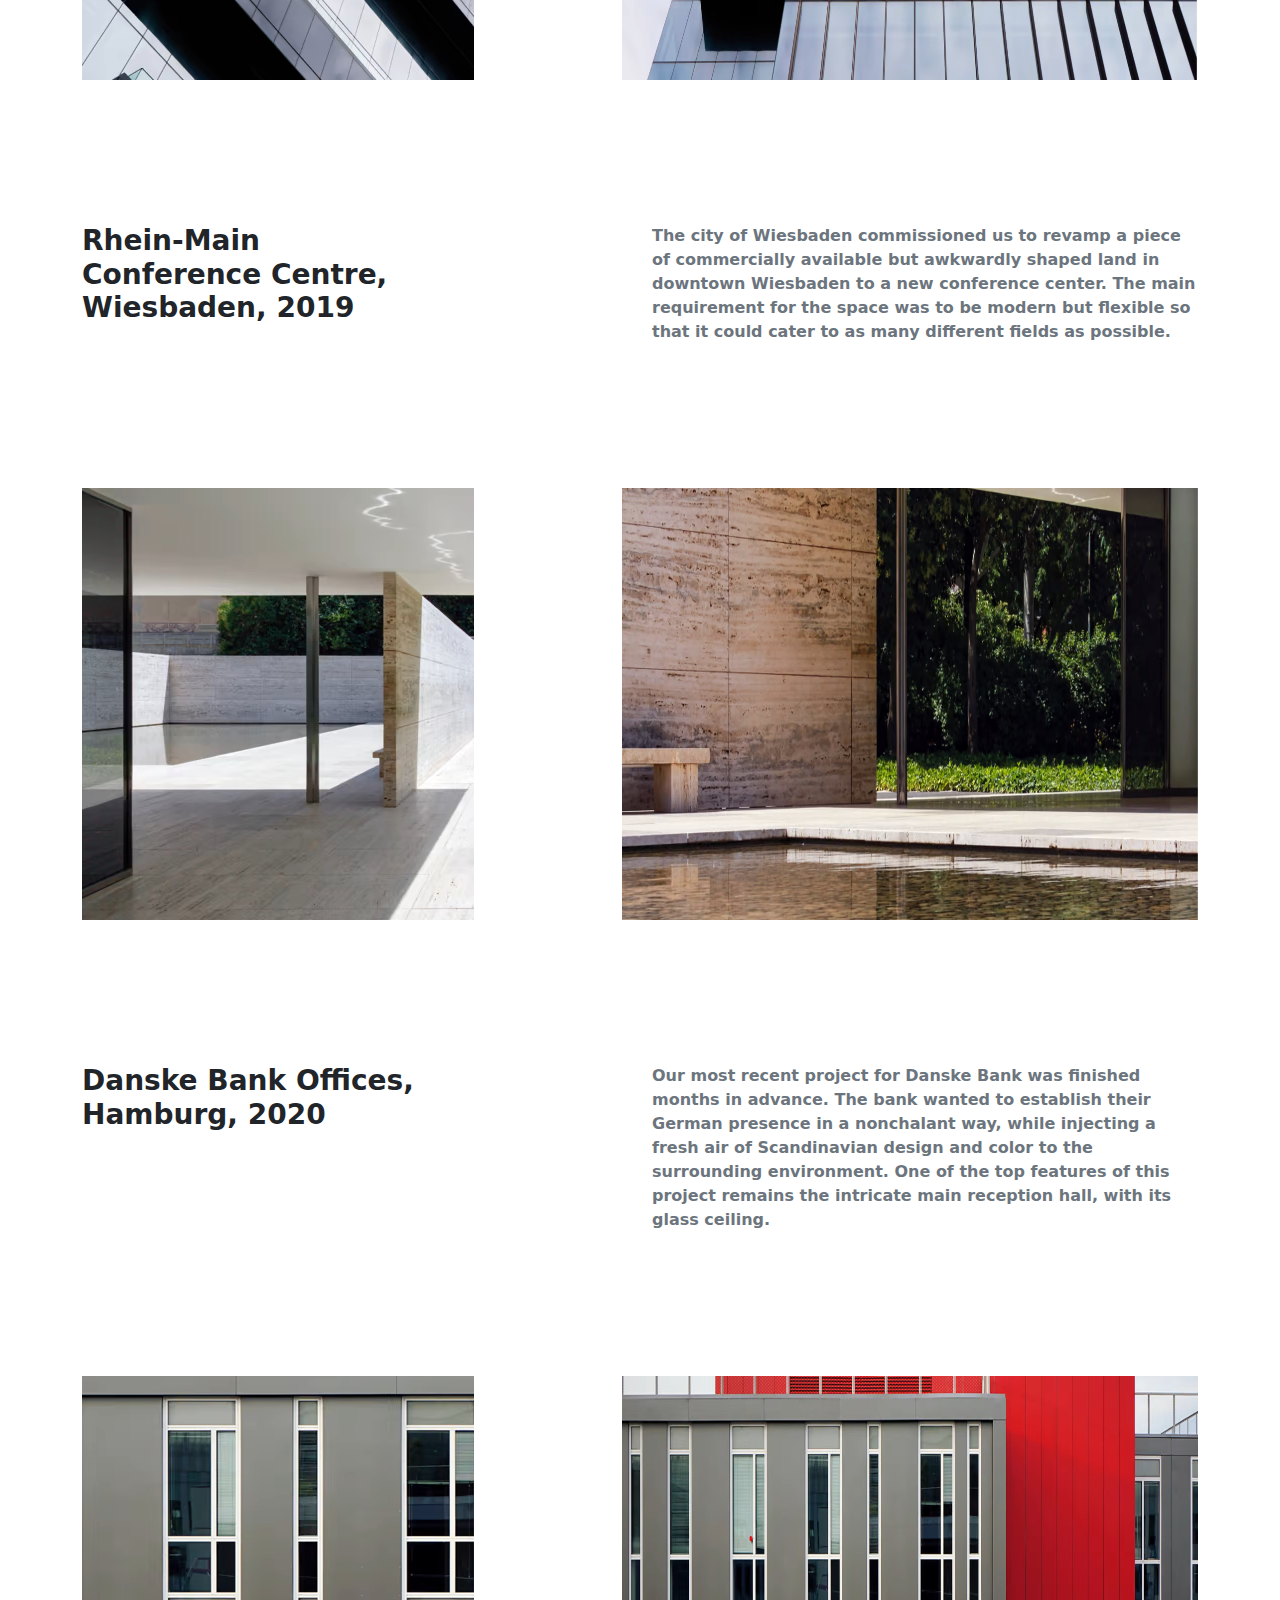
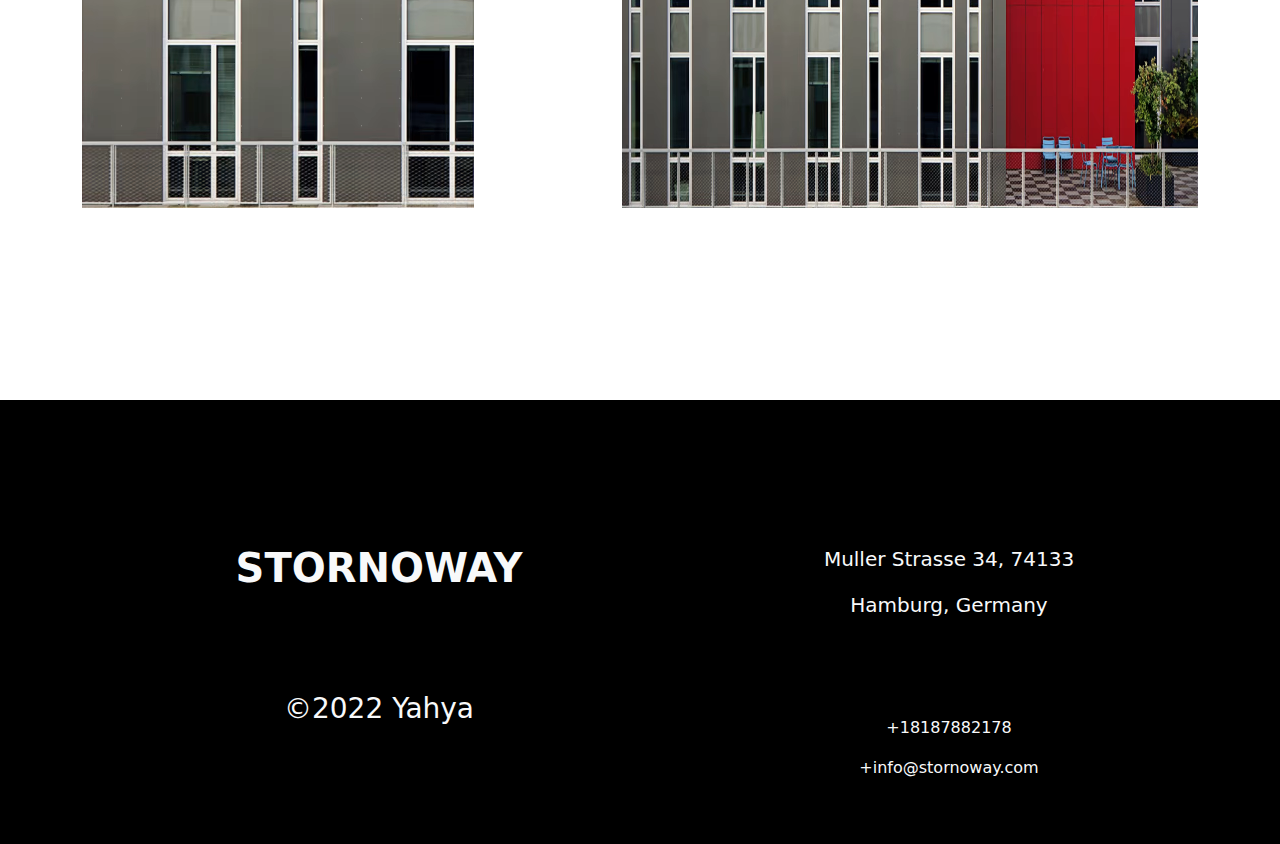
<file: projects.html>
<!DOCTYPE html>
<html lang="en">
  <head>
    <meta charset="UTF-8" />
    <meta http-equiv="X-UA-Compatible" content="IE=edge" />
    <meta name="viewport" content="width=device-width, initial-scale=1.0" />
    <link rel="stylesheet" href="style.css" />
    <link rel="icon" type="image/x-icon" href="/images/swfavicon.jpg" />
    <link
      rel="stylesheet"
      href="	https://cdn.jsdelivr.net/npm/bootstrap@5.2.0-beta1/dist/css/bootstrap.min.css"
    />
    <link
      rel="stylesheet"
      href="https://cdn.jsdelivr.net/npm/bootstrap-icons@1.3.0/font/bootstrap-icons.css"
    />
    <script
      src="https://code.jquery.com/jquery-3.6.0.js"
      integrity="sha256-H+K7U5CnXl1h5ywQfKtSj8PCmoN9aaq30gDh27Xc0jk="
      crossorigin="anonymous"
    ></script>
    <script defer src="script.js"></script>
    <title>Stornoway Construction</title>
  </head>
  <body>
    <div class="projects-bg">
      <nav class="navbar navbar-expand-lg py-5 pb-0">
        <div class="container">
          <a href="index.html" class="navbar-brand text-light fw-bolder fs-4"
            >STORNOWAY</a
          >

          <i
            class="bi bi-list text-light navbar-toggler"
            id="icon"
            type="button"
            data-bs-toggler="collapse"
            data-bs-target="navmenu"
          ></i>

          <div
            class="collapse navbar-collapse sm-auto justify-content-end pb-0"
            id="navmenu"
          >
            <ul class="navbar-nav sm-auto pb-0">
              <li class="nav-item">
                <a
                  href="about.html"
                  class="nav-link active ms-4 text-light fw-semibold fs-5"
                  >About</a
                >
              </li>

              <li class="nav-item">
                <a
                  href="projects.html"
                  class="nav-link active ms-4 text-light text-light fw-semibold fs-5"
                  >Projects</a
                >
              </li>

              <li class="nav-item">
                <a
                  href="services.html"
                  class="nav-link active ms-4 text-light text-light fw-semibold fs-5"
                  >Services</a
                >
              </li>

              <li class="nav-item">
                <a
                  href="careers.html"
                  class="nav-link active ms-4 text-light text-light fw-semibold fs-5"
                  >Careers</a
                >
              </li>

              <li class="nav-item">
                <a
                  href="contuct.html"
                  class="nav-link active ms-4 text-light text-light fw-semibold fs-5"
                  >Contacts</a
                >
              </li>
            </ul>
          </div>
        </div>
      </nav>

      <div class="ms-3 py-5 mt-5">
        <div class="py-5 mt-5">
          <h1 class="fw-bold ms-5 text-light py-5 mt-5" style="font-size: 4rem">
            PROJECTS
          </h1>
        </div>
      </div>
    </div>

    <section class="py-5 mt-5">
      <div class="container py-5 mt-5">
        <div class="row">
          <div class="col">
            <h1 class="fs-3 fw-bold">
              Huawei HQ, <br />
              Frankfurt, 2017
            </h1>
          </div>

          <div class="col">
            <div class="p fs-6 fw-bold text-secondary">
              Huawei approached us and made it very clear from the start that
              their new European headquarters had to be both stylish and
              unconventional, while still keeping true to their Asian heritage.
              Together with the client's in-house consultants and our resident
              architects we were able to complete this project within the
              estimated time frame.
            </div>
          </div>
        </div>
      </div>
    </section>

    <section class="py-5 mt-5">
      <div class="container">
        <div class="row">
          <div class="col">
            <img
              src="/images/projectpage1.avif"
              alt=""
              class="huawei img-fluid"
            />
          </div>

          <div class="col">
            <img src="/images/projectpage2.avif" alt="" class="headquaters" />
          </div>
        </div>
      </div>
    </section>

    <section class="py-5 mt-5">
      <div class="container">
        <div class="row">
          <div class="col">
            <h1 class="fs-3 fw-bold">
              Rhein-Main <br />
              Conference Centre, <br />
              Wiesbaden, 2019
            </h1>
          </div>

          <div class="col">
            <div class="p fs-6 fw-bold text-secondary">
              The city of Wiesbaden commissioned us to revamp a piece of
              commercially available but awkwardly shaped land in downtown
              Wiesbaden to a new conference center. The main requirement for the
              space was to be modern but flexible so that it could cater to as
              many different fields as possible.
            </div>
          </div>
        </div>
      </div>
    </section>

    <section class="py-5 mt-5">
      <div class="container">
        <div class="row">
          <div class="col">
            <img
              src="/images/projectpage3.avif"
              alt=""
              class="huawei img-fluid"
            />
          </div>

          <div class="col">
            <img src="/images/projectpage4.avif" alt="" class="headquaters" />
          </div>
        </div>
      </div>
    </section>

    <section class="py-5 mt-5">
      <div class="container">
        <div class="row">
          <div class="col">
            <h1 class="fs-3 fw-bold">
              Danske Bank Offices, <br />
              Hamburg, 2020
            </h1>
          </div>

          <div class="col">
            <div class="p fs-6 fw-bold text-secondary">
              Our most recent project for Danske Bank was finished months in
              advance. The bank wanted to establish their German presence in a
              nonchalant way, while injecting a fresh air of Scandinavian design
              and color to the surrounding environment. One of the top features
              of this project remains the intricate main reception hall, with
              its glass ceiling.
            </div>
          </div>
        </div>
      </div>
    </section>

    <section class="py-5 mt-5 pb-5">
      <div class="container pb-5">
        <div class="row pb-5">
          <div class="col">
            <img
              src="/images/projectpage5.avif"
              alt=""
              class="huawei img-fluid"
            />
          </div>

          <div class="col">
            <img src="/images/projectpage6.avif" alt="" class="headquaters" />
          </div>
        </div>
      </div>
    </section>

    <footer class="page-footer pt-5 bg-black pb-5 mt-5">
      <div class="container text-center text-md-left">
        <div class="row">
          <div class="col">
            <h1 class="fw-bold ms-5 text-light pt-5 mt-5">STORNOWAY</h1>
            <p class="pt-5 mt-5 text-light ms-5 fs-3 fw-lighter">
              &copy;2022 Yahya
            </p>
          </div>

          <div class="col md-6 mt-md-0 mt-3">
            <div class="ms-5">
              <p class="fs-5 fw-lighter py-5 mt-5 pb-0 text-light">
                Muller Strasse 34, 74133
              </p>
              <p class="fs-5 fw-lighter text-light">Hamburg, Germany</p>

              <p class="mt-5 pt-5 text-light">+18187882178</p>
              <p class="text-light">+info@stornoway.com</p>
            </div>
          </div>
        </div>
      </div>
    </footer>
  </body>
</html>
</file>
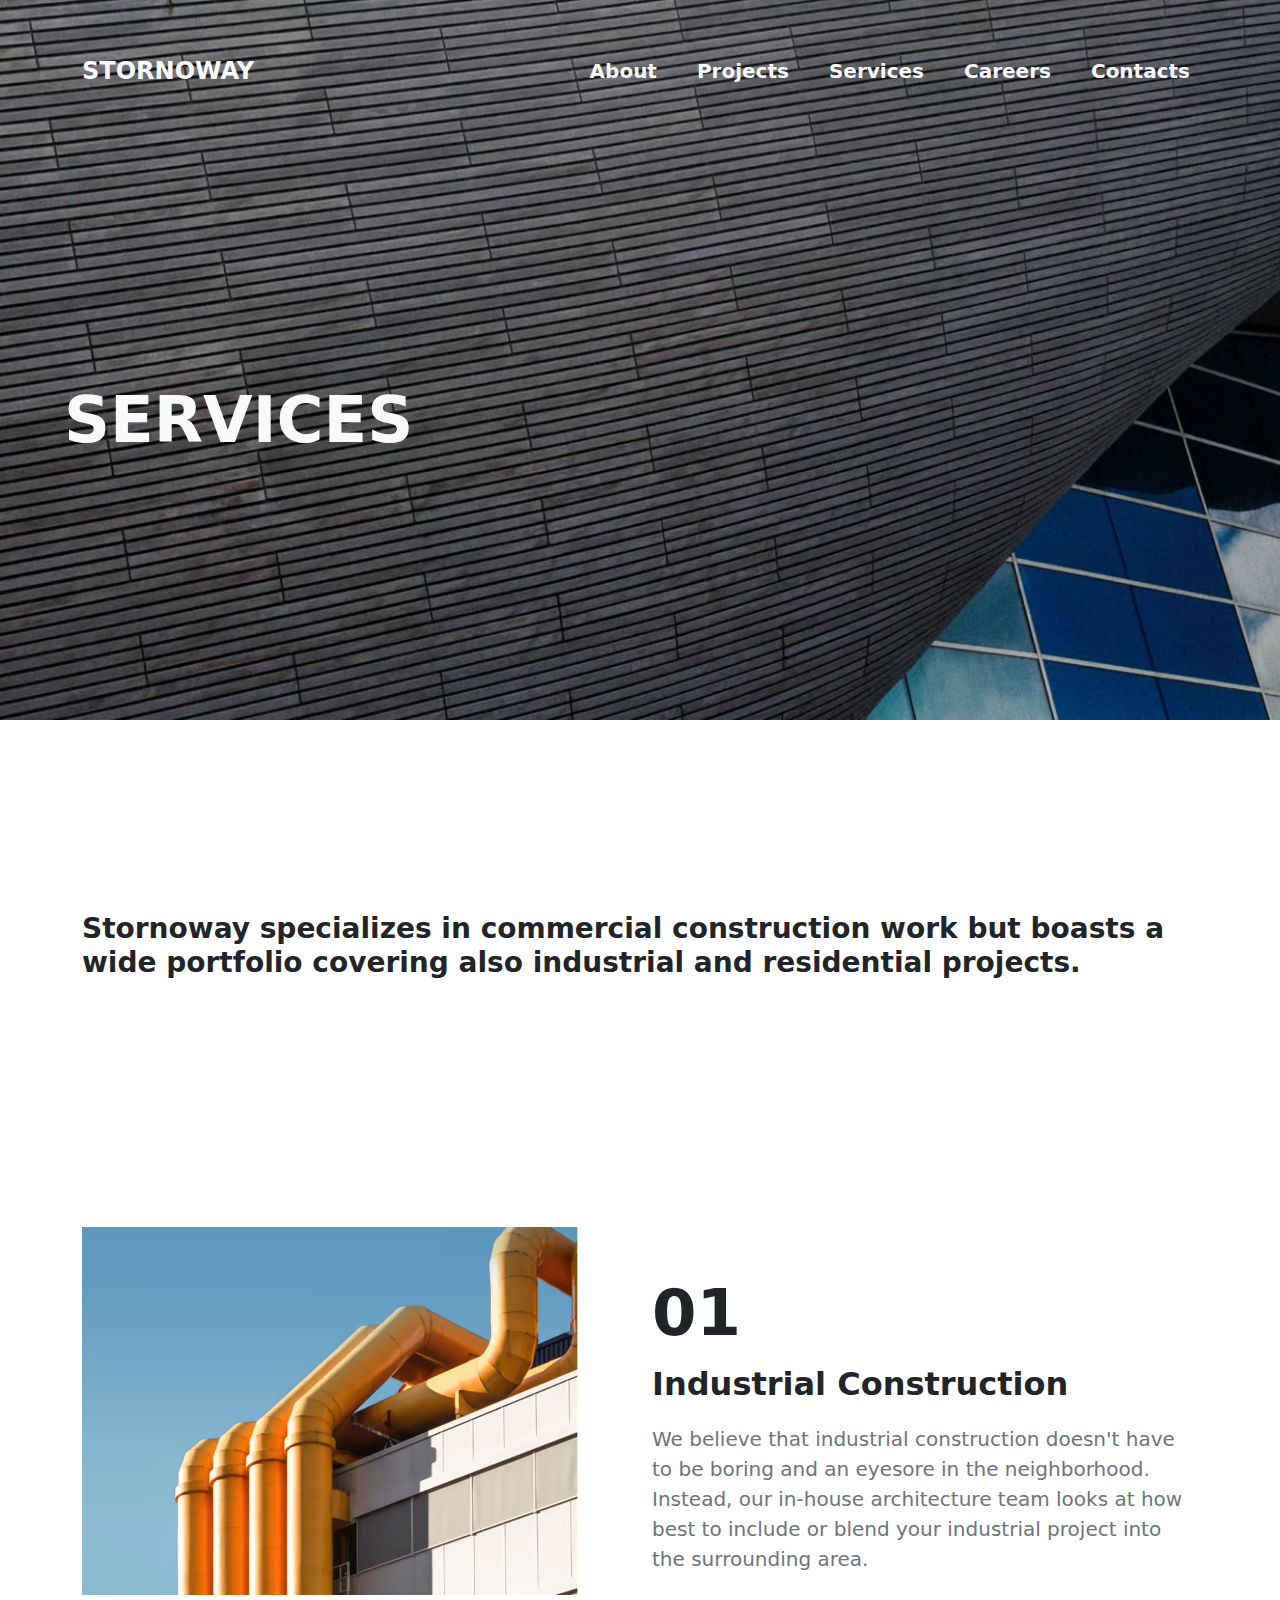
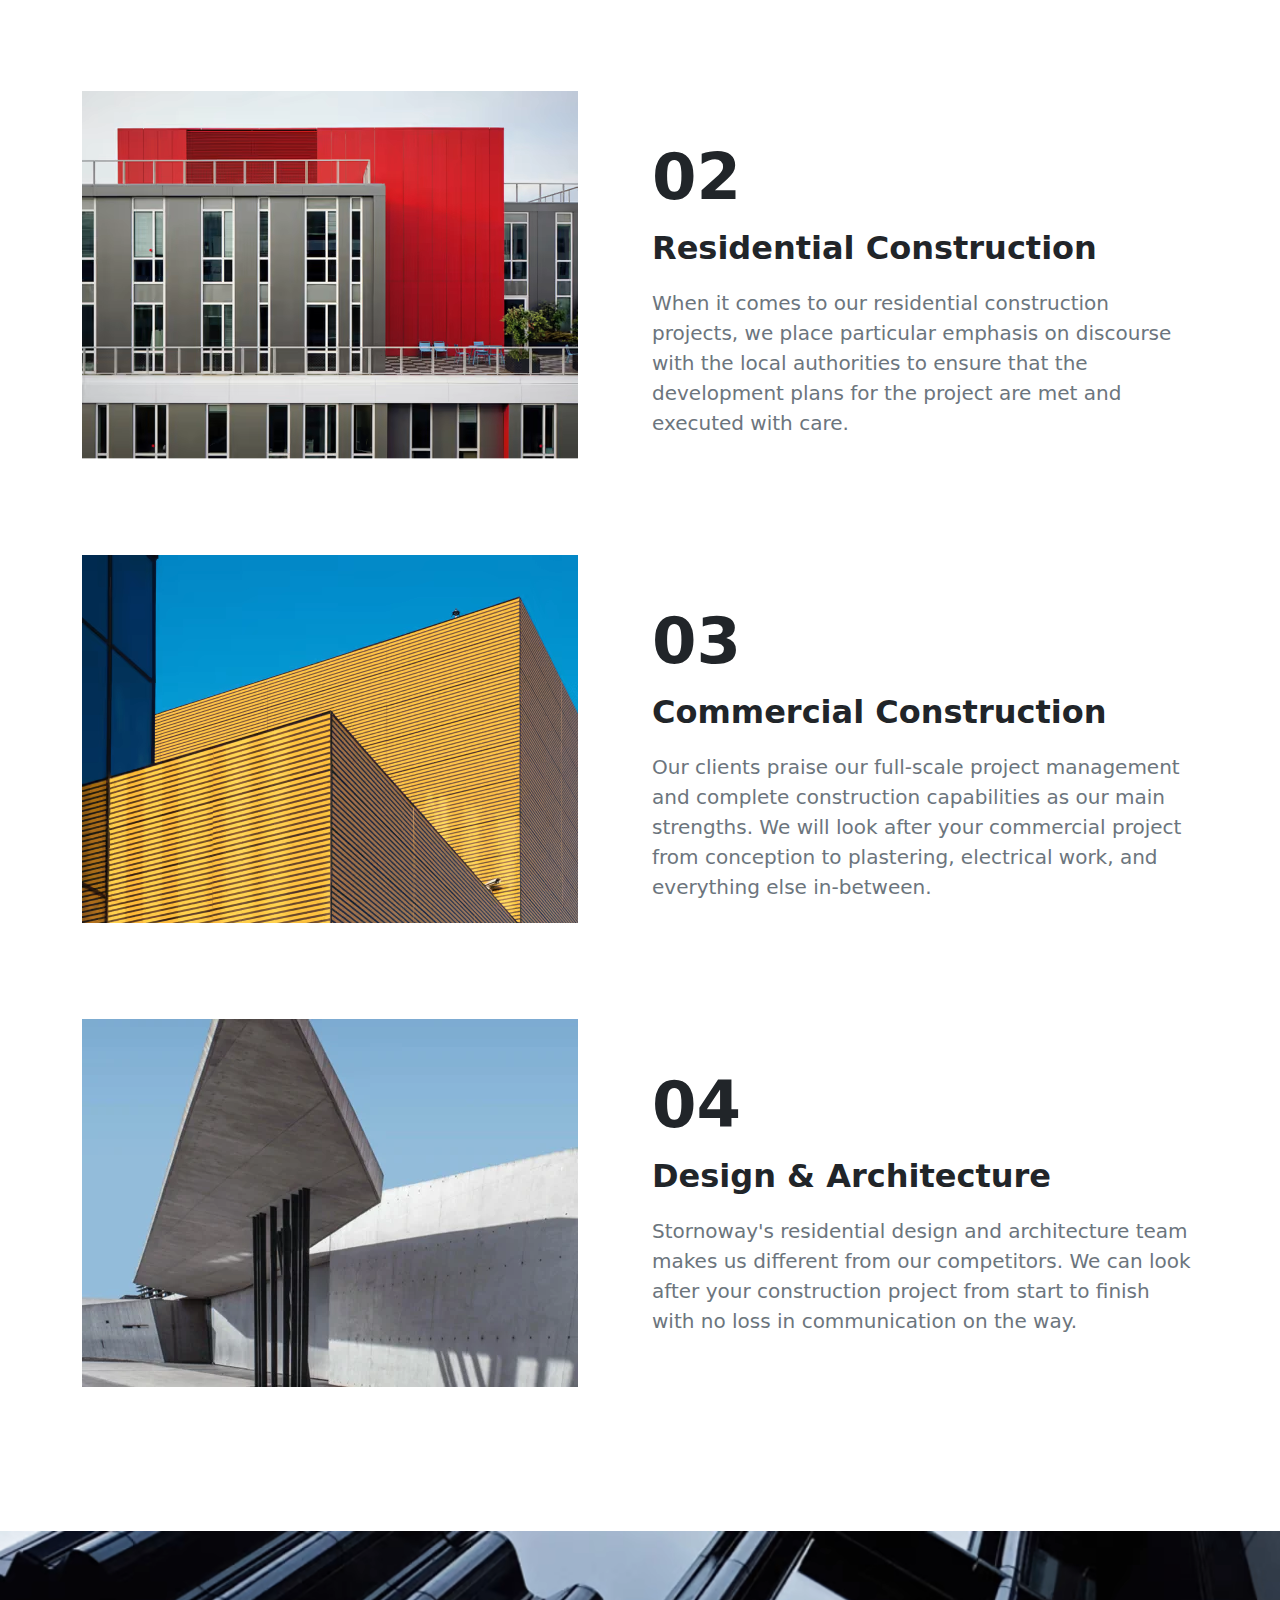
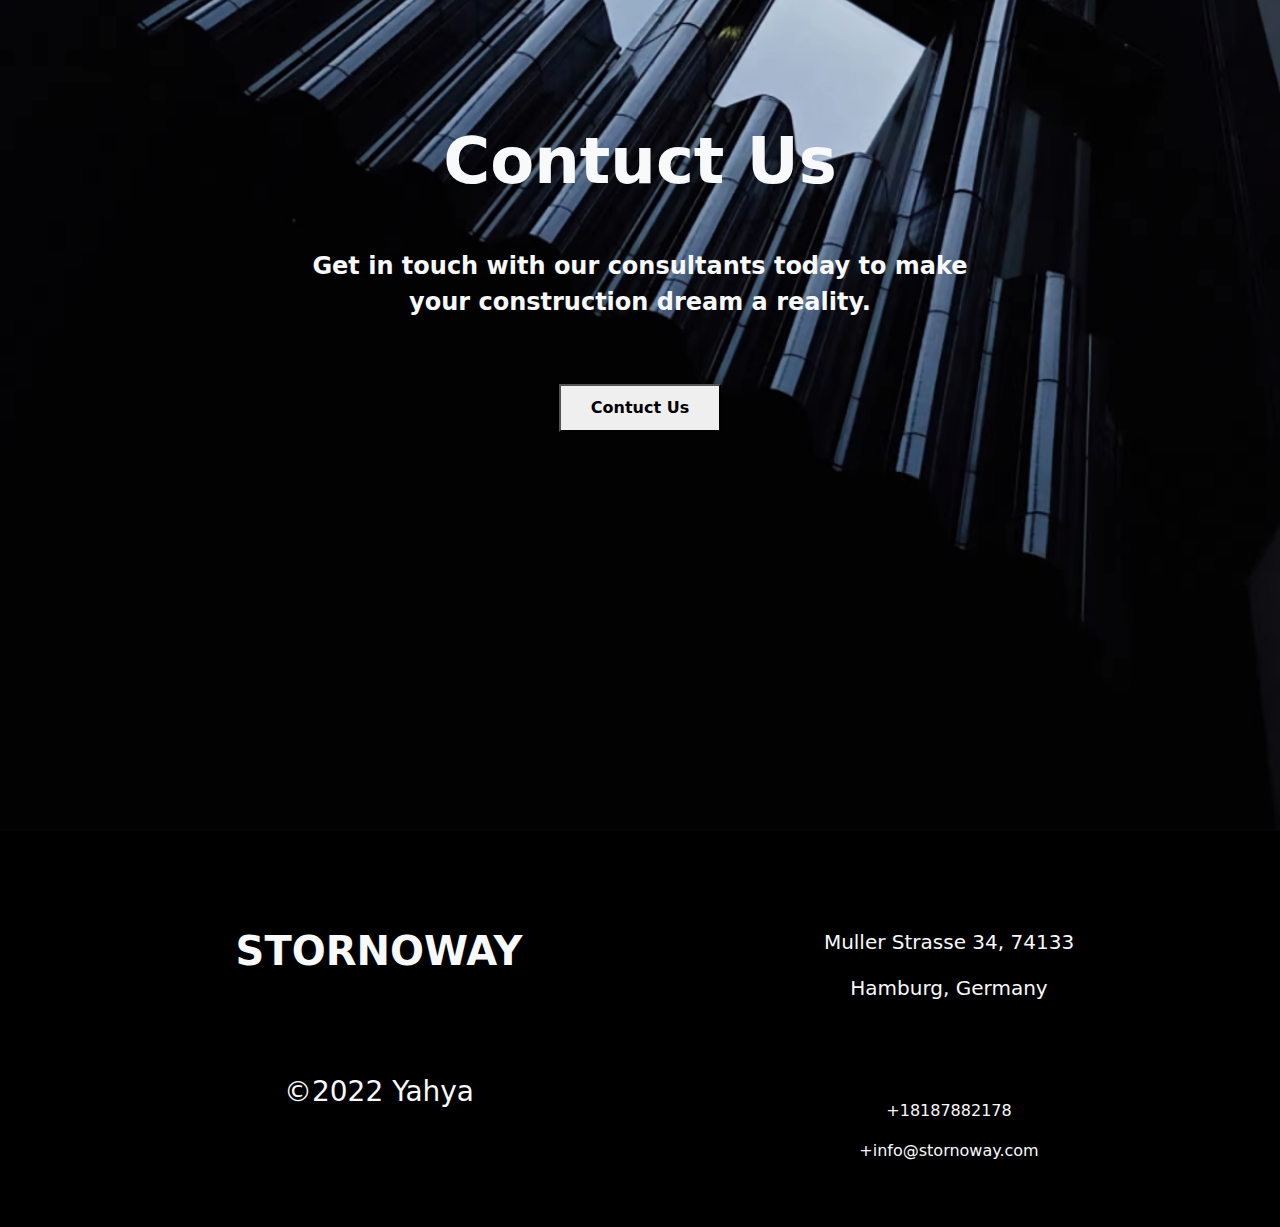
<file: services.html>
<!DOCTYPE html>
<html lang="en">
  <head>
    <meta charset="UTF-8" />
    <meta http-equiv="X-UA-Compatible" content="IE=edge" />
    <meta name="viewport" content="width=device-width, initial-scale=1.0" />
    <link rel="stylesheet" href="style.css" />
    <link rel="icon" type="image/x-icon" href="/images/swfavicon.jpg" />
    <link
      rel="stylesheet"
      href="	https://cdn.jsdelivr.net/npm/bootstrap@5.2.0-beta1/dist/css/bootstrap.min.css"
    />
    <link
      rel="stylesheet"
      href="https://cdn.jsdelivr.net/npm/bootstrap-icons@1.3.0/font/bootstrap-icons.css"
    />
    <script
      src="https://code.jquery.com/jquery-3.6.0.js"
      integrity="sha256-H+K7U5CnXl1h5ywQfKtSj8PCmoN9aaq30gDh27Xc0jk="
      crossorigin="anonymous"
    ></script>
    <script defer src="script.js"></script>
    <title>Stornoway Construction</title>
  </head>
  <body>
    <div class="services-bg">
      <nav class="navbar navbar-expand-lg py-5 pb-0">
        <div class="container">
          <a href="index.html" class="navbar-brand text-light fw-bolder fs-4"
            >STORNOWAY</a
          >

          <i
            class="bi bi-list text-light navbar-toggler"
            id="icon"
            type="button"
            data-bs-toggler="collapse"
            data-bs-target="navmenu"
          ></i>

          <div
            class="collapse navbar-collapse sm-auto justify-content-end pb-0"
            id="navmenu"
          >
            <ul class="navbar-nav sm-auto pb-0">
              <li class="nav-item">
                <a
                  href="about.html"
                  class="nav-link active ms-4 text-light fw-semibold fs-5"
                  >About</a
                >
              </li>

              <li class="nav-item">
                <a
                  href="projects.html"
                  class="nav-link active ms-4 text-light text-light fw-semibold fs-5"
                  >Projects</a
                >
              </li>

              <li class="nav-item">
                <a
                  href="services.html"
                  class="nav-link active ms-4 text-light text-light fw-semibold fs-5"
                  >Services</a
                >
              </li>

              <li class="nav-item">
                <a
                  href="careers.html"
                  class="nav-link active ms-4 text-light text-light fw-semibold fs-5"
                  >Careers</a
                >
              </li>

              <li class="nav-item">
                <a
                  href="contuct.html"
                  class="nav-link active ms-4 text-light text-light fw-semibold fs-5"
                  >Contacts</a
                >
              </li>
            </ul>
          </div>
        </div>
      </nav>

      <div class="ms-3 py-5 mt-5">
        <div class="py-5 mt-5">
          <h1 class="fw-bold ms-5 text-light py-5 mt-5" style="font-size: 4rem">
            SERVICES
          </h1>
        </div>
      </div>
    </div>

    <div class="container">
      <div class="py-5 mt-5">
        <h1 class="fs-3 fw-bold py-5 mt-5">
          Stornoway specializes in commercial construction work but boasts a
          <br />
          wide portfolio covering also industrial and residential projects.
        </h1>
      </div>
    </div>

    <section class="py-5 mt-5">
      <div class="container mt-5 sm-auto">
        <div class="row pb-5">
          <div class="col">
            <img src="/images/service01.avif" alt="" class="img-fluid" />
          </div>

          <div class="col mt-5">
            <h1 class="fw-bold" style="font-size: 4rem">01</h1>
            <p class="fw-bold" style="font-size: 2rem">
              Industrial Construction
            </p>
            <p class="fs-5 text-secondary">
              We believe that industrial construction doesn't have to be boring
              and an eyesore in the neighborhood. Instead, our in-house
              architecture team looks at how best to include or blend your
              industrial project into the surrounding area.
            </p>
          </div>
        </div>

        <div class="row py-5">
          <div class="col">
            <img src="/images/service02.avif" alt="" class="img-fluid" />
          </div>

          <div class="col mt-5">
            <h1 class="fw-bold" style="font-size: 4rem">02</h1>
            <p class="fw-bold" style="font-size: 2rem">
              Residential Construction
            </p>
            <p class="fs-5 text-secondary">
              When it comes to our residential construction projects, we place
              particular emphasis on discourse with the local authorities to
              ensure that the development plans for the project are met and
              executed with care.
            </p>
          </div>
        </div>

        <div class="row py-5">
          <div class="col">
            <img src="/images/service03.avif" alt="" class="img-fluid" />
          </div>

          <div class="col mt-5">
            <h1 class="fw-bold" style="font-size: 4rem">03</h1>
            <p class="fw-bold" style="font-size: 2rem">
              Commercial Construction
            </p>
            <p class="fs-5 text-secondary">
              Our clients praise our full-scale project management and complete
              construction capabilities as our main strengths. We will look
              after your commercial project from conception to plastering,
              electrical work, and everything else in-between.
            </p>
          </div>
        </div>

        <div class="row py-5">
          <div class="col">
            <img src="/images/service04.webp" alt="" class="img-fluid" />
          </div>

          <div class="col mt-5">
            <h1 class="fw-bold" style="font-size: 4rem">04</h1>
            <p class="fw-bold" style="font-size: 2rem">Design & Architecture</p>
            <p class="fs-5 text-secondary">
              Stornoway's residential design and architecture team makes us
              different from our competitors. We can look after your
              construction project from start to finish with no loss in
              communication on the way.
            </p>
          </div>
        </div>
      </div>
    </section>

    <section class="py-5 mt-5 pb-0 servicecontuct">
      <div class="container py-5 mt-5">
        <h1 class="text-center text-light fw-bold mt-5" style="font-size: 4rem">
          Contuct Us
        </h1>
        <p class="text-light text-center fs-4 fw-bold mt-5">
          Get in touch with our consultants today to make <br />
          your construction dream a reality.
        </p>

        <div class="text-center">
          <a href="contuct.html">
            <button class="btn-light fw-bold mt-5" style="padding: 10px 30px">
              Contuct Us
            </button>
          </a>
        </div>
      </div>
    </section>

    <footer class="page-footer bg-black pb-5">
      <div class="container text-center text-md-left">
        <div class="row">
          <div class="col">
            <h1 class="fw-bold ms-5 text-light pt-5 mt-5">STORNOWAY</h1>
            <p class="pt-5 mt-5 text-light ms-5 fs-3 fw-lighter">
              &copy;2022 Yahya
            </p>
          </div>

          <div class="col md-6 mt-md-0 mt-3">
            <div class="ms-5">
              <p class="fs-5 fw-lighter py-5 mt-5 pb-0 text-light">
                Muller Strasse 34, 74133
              </p>
              <p class="fs-5 fw-lighter text-light">Hamburg, Germany</p>

              <p class="mt-5 pt-5 text-light">+18187882178</p>
              <p class="text-light">+info@stornoway.com</p>
            </div>
          </div>
        </div>
      </div>
    </footer>
  </body>
</html>
</file>
<file: style.css>
body,
html {
  height: 100%;
}
.bg-image {
  background-image: url("/images/homepage.webp");
  height: 100%;
  background-position: center;
  background-repeat: no-repeat;
  background-size: cover;
}

.about-bg {
  background-image: url("/images/aboutpage.avif");
  height: 80%;
  background-position: center;
  background-repeat: no-repeat;
  background-size: cover;
}

.projects-bg {
  background-image: url("/images/projectpage.webp");
  height: 80%;
  background-position: center;
  background-repeat: no-repeat;
  background-size: cover;
}

.services-bg {
  background-image: url("/images/servicepage.avif");
  height: 80%;
  background-position: center;
  background-repeat: no-repeat;
  background-size: cover;
}

.careers-bg {
  background-image: url("/images/careerspage.avif");
  height: 80%;
  background-position: center;
  background-repeat: no-repeat;
  background-size: cover;
}

.contuct-bg {
  background-image: url("/images/contactpage.avif");
  height: 80%;
  background-position: center;
  background-repeat: no-repeat;
  background-size: cover;
}

.servicecontuct {
  background-image: url("/images/servicecontact.avif");
  height: 100%;
  background-position: center;
  background-repeat: no-repeat;
  background-size: cover;
}

.aboutservices {
  height: 60%;
  width: 100%;
}

.headquaters {
  height: 100%;
  width: 45vw;
}

#map {
  width: 100%;
  height: 100%;
  border-radius: 10px;
}
/* 
#careers {
  position: absolute;
  top: 230rem;
  left: 75rem;
  font-size: 4rem;
}

#career {
  position: absolute;
  top: 237rem;
  left: 75rem;
}

#open {
  position: absolute;
  top: 245rem;
  left: 78rem;
  padding: 10px 30px;
  background-color: black;
  color: white;
} */
</file>
